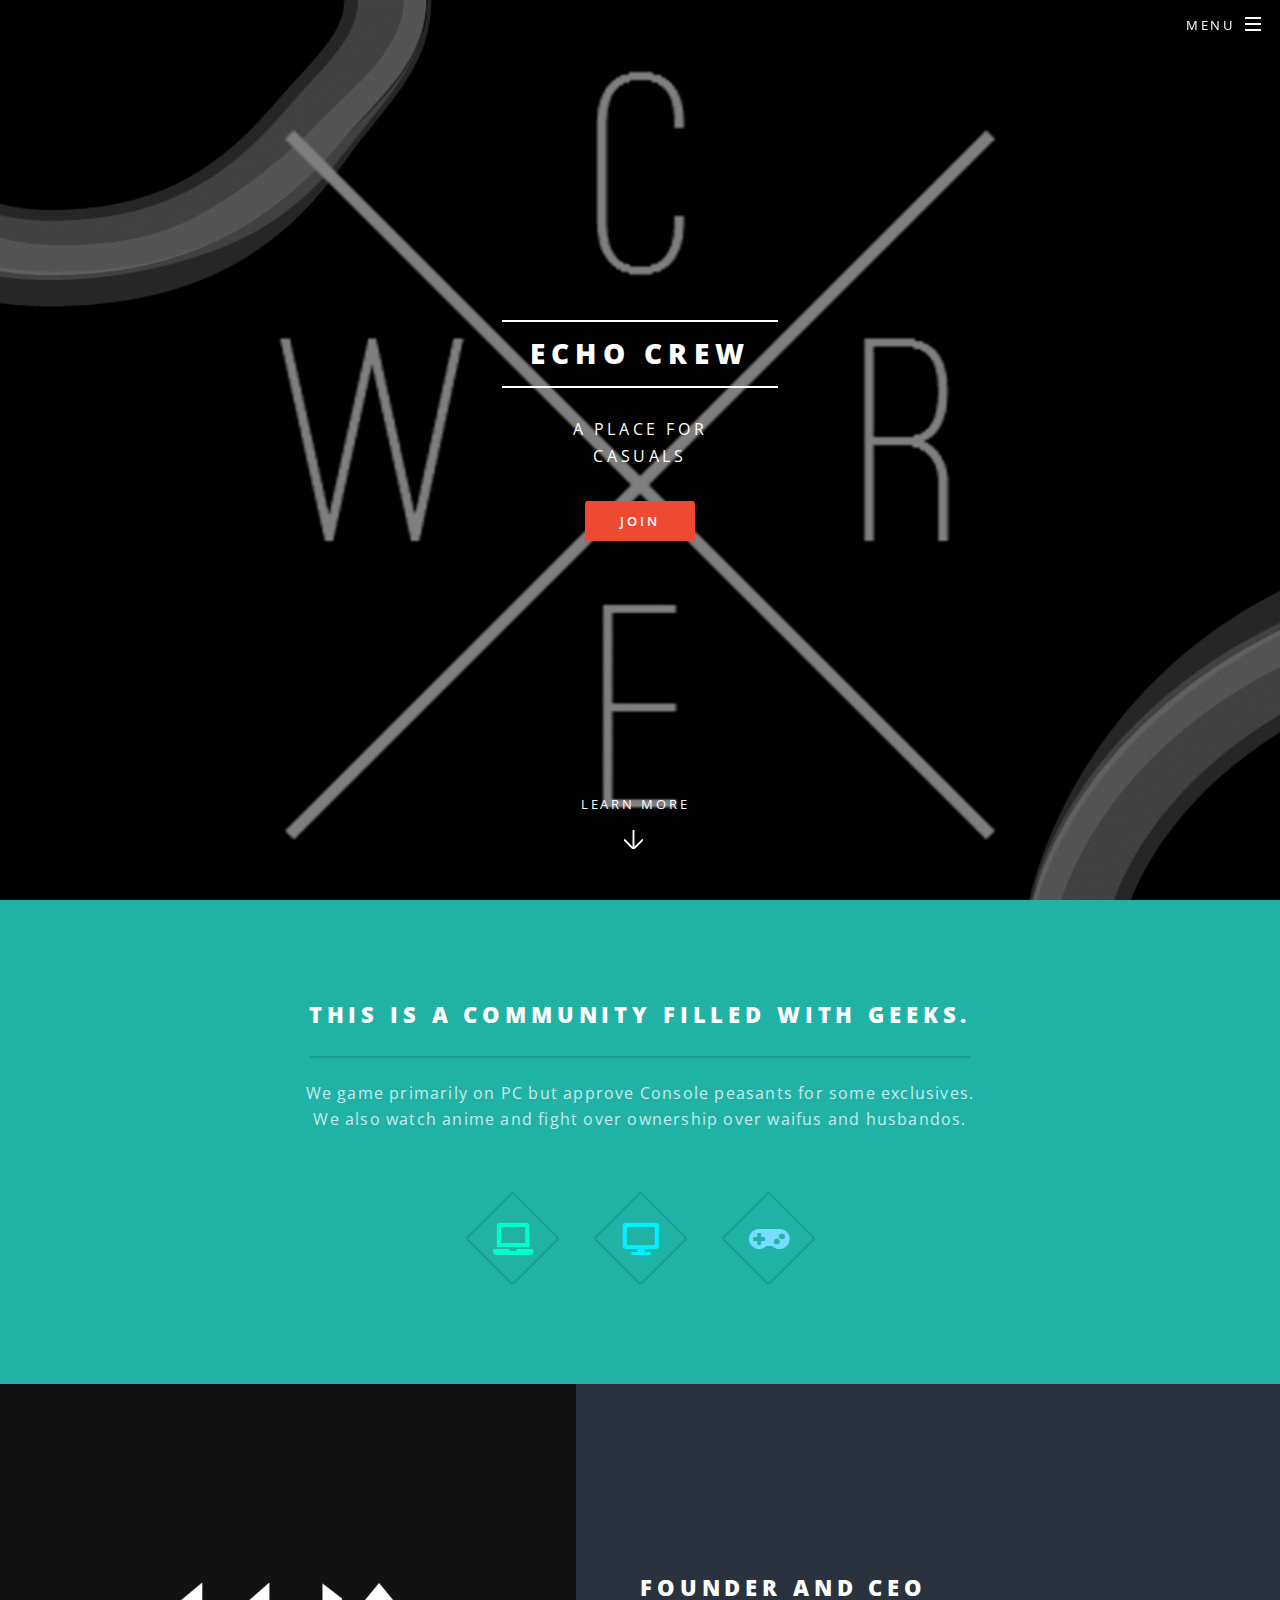
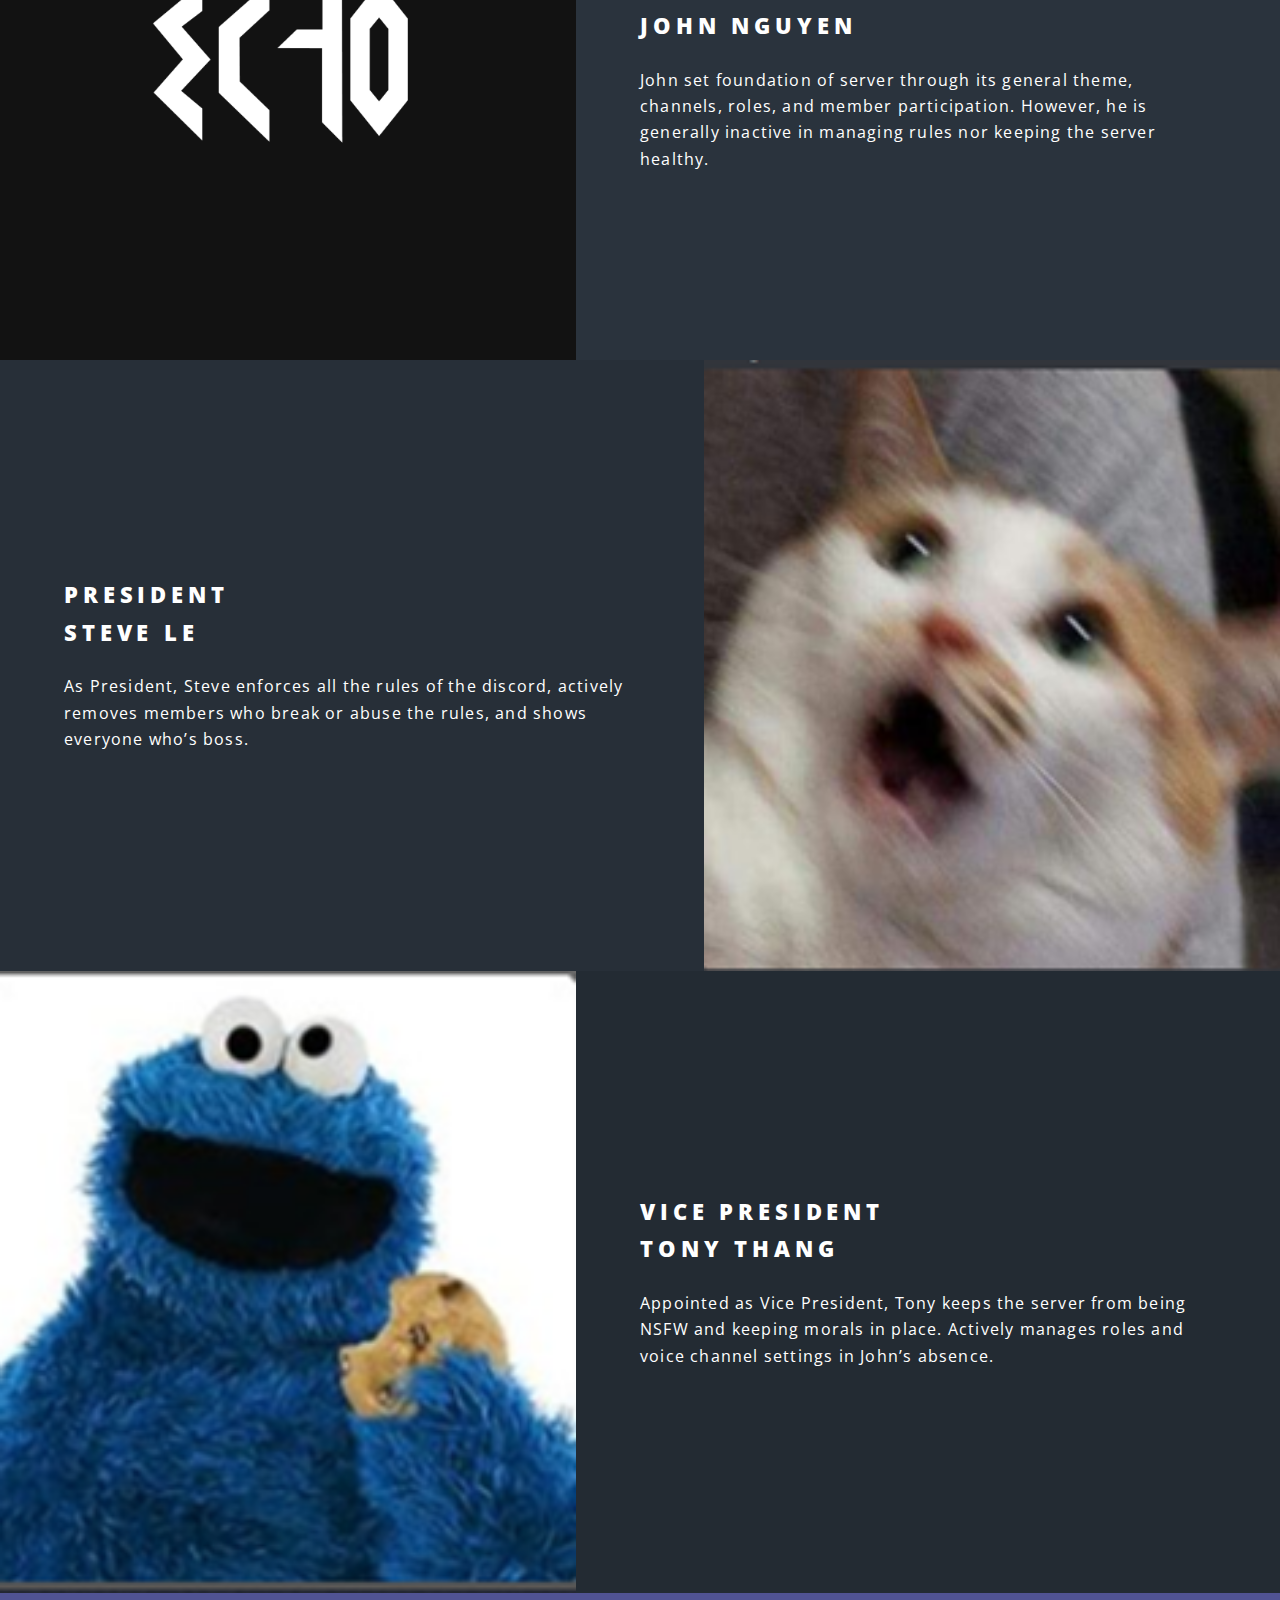
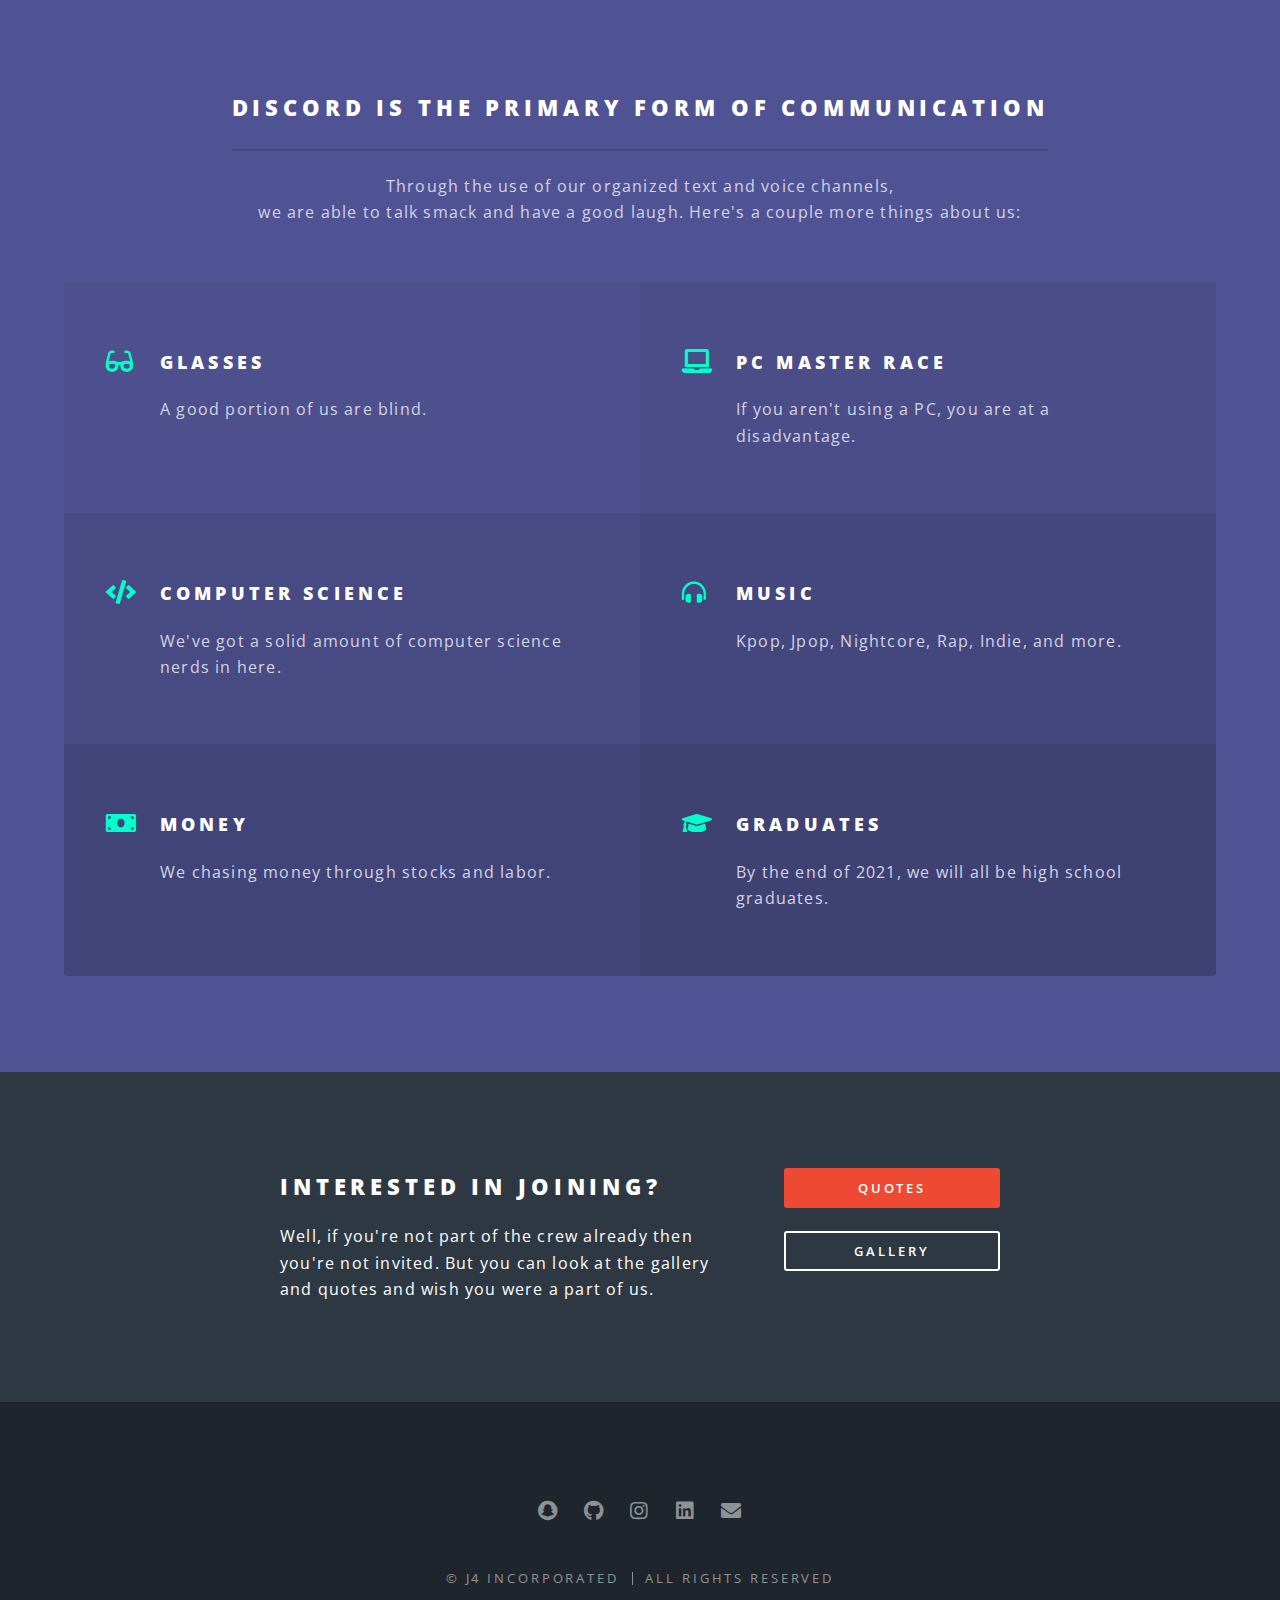
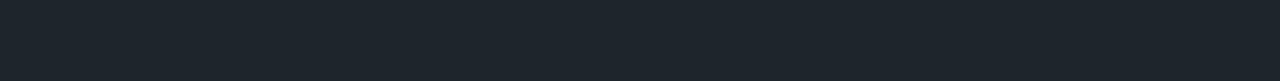
<file: index.html>
<!DOCTYPE HTML>
<!--
	Spectral by HTML5 UP
	html5up.net | @ajlkn
	Free for personal and commercial use under the CCA 3.0 license (html5up.net/license)
-->
<html>
	<head>
		<title>Echo Crew Home</title>
		<meta charset="utf-8" />
		<meta name="viewport" content="width=device-width, initial-scale=1, user-scalable=no" />
		<link rel="stylesheet" href="assets/css/main.css" />
		<noscript><link rel="stylesheet" href="assets/css/noscript.css" /></noscript>
	</head>
	<body class="landing is-preload">

		<!-- Page Wrapper -->
			<div id="page-wrapper">

				<!-- Header -->
					<header id="header" class="alt">
						<h1><a href="index.html">Echo Crew</a></h1>
						<nav id="nav">
							<ul>
								<li class="special">
									<a href="#menu" class="menuToggle"><span>Menu</span></a>
									<div id="menu">
										<ul>
											<li><a href="index.html">Home</a></li>
											<li><a href="quotes.html">Quotes</a></li>
                                            <li><a href="gallery.html">Gallery</a></li>
                                            <li><a href="statistics.html">Statistics</a></li>
                                            <li><a href="bot.html">Bot Documentation</a></li>
										</ul>
									</div>
								</li>
							</ul>
						</nav>
					</header>

				<!-- Banner -->
					<section id="banner">
						<div class="inner">
							<h2>Echo Crew</h2>
							<p>A place for<br />
							casuals<br />
							</p>
							<ul class="actions special">
								<li><a href="#cta" class="button primary">Join</a></li>
							</ul>
						</div>
						<a href="#one" class="more scrolly">Learn More</a>
					</section>

				<!-- One -->
					<section id="one" class="wrapper style1 special">
						<div class="inner">
							<header class="major">
								<h2>This is a community filled with geeks.<br />
								</h2>
								<p>We game primarily on PC but approve Console peasants for some exclusives.<br />
								We also watch anime and fight over ownership over waifus and husbandos.</p>
							</header>
							<ul class="icons major">
								<li><span class="icon solid fa-laptop major style1"><span class="label">Lorem</span></span></li>
								<li><span class="icon solid fa-desktop major style2"><span class="label">Ipsum</span></span></li>
								<li><span class="icon solid fa-gamepad major style3"><span class="label">Dolor</span></span></li>
							</ul>
						</div>
					</section>

				<!-- Two -->
					<section id="two" class="wrapper alt style2">
						<section class="spotlight">
							<div class="image"><img src="images/pic01.jpg" alt="" /></div><div class="content">
								<h2>Founder and CEO<br />
								John Nguyen</h2>
								<p>John set foundation of server through its general theme, channels, roles, and member participation. However, he is generally inactive in managing rules nor keeping the server healthy. </p>
							</div>
						</section>
						<section class="spotlight">
							<div class="image"><img src="images/pic02.jpg" alt="" /></div><div class="content">
								<h2>President<br />
								Steve Le</h2>
								<p>As President, Steve enforces all the rules of the discord, actively removes members who break or abuse the rules, and shows everyone who’s boss. </p>
							</div>
						</section>
						<section class="spotlight">
							<div class="image"><img src="images/pic03.jpg" alt="" /></div><div class="content">
								<h2>Vice President<br />
								Tony Thang</h2>
								<p>Appointed as Vice President, Tony keeps the server from being NSFW and keeping morals in place. Actively manages roles and voice channel settings in John’s absence.</p>
							</div>
						</section>
					</section>

				<!-- Three -->
					<section id="three" class="wrapper style3 special">
						<div class="inner">
							<header class="major">
								<h2>Discord is the primary form of communication</h2>
								<p>Through the use of our organized text and voice channels,<br />
								we are able to talk smack and have a good laugh. Here's a couple more things  about us:</p>
							</header>
							<ul class="features">
								<li class="icon solid fa-glasses">
									<h3>Glasses</h3>
									<p>A good portion of us are blind.</p>
								</li>
								<li class="icon solid fa-laptop">
									<h3>PC Master Race</h3>
									<p>If you aren't using a PC, you are at a disadvantage.</p>
								</li>
								<li class="icon solid fa-code">
									<h3>Computer Science</h3>
									<p>We've got a solid amount of computer science nerds in here.</p>
								</li>
								<li class="icon solid fa-headphones-alt">
									<h3>Music</h3>
									<p>Kpop, Jpop, Nightcore, Rap, Indie, and more.</p>
								</li>
								<li class="icon solid fa-money-bill">
									<h3>Money</h3>
									<p>We chasing money through stocks and labor.</p>
								</li>
								<li class="icon solid fa-graduation-cap">
									<h3>Graduates</h3>
									<p>By the end of 2021, we will all be high school graduates.</p>
								</li>
							</ul>
						</div>
					</section>

				<!-- CTA -->
					<section id="cta" class="wrapper style4">
						<div class="inner">
							<header>
								<h2>Interested in joining?</h2>
								<p>Well, if you're not part of the crew already then you're not invited. But you can look at the gallery and quotes and wish you were a part of us.</p>
							</header>
							<ul class="actions stacked">
								<li><a href="quotes.html" class="button fit primary">Quotes</a></li>
								<li><a href="gallery.html" class="button fit">Gallery</a></li>
							</ul>
						</div>
					</section>

				<!-- Footer -->
					<footer id="footer">
						<ul class="icons">
							<li><a href="#" class="icon brands fa-snapchat"><span class="label">Twitter</span></a></li>
							<li><a href="https://github.com/J4ninja" class="icon brands fa-github"><span class="label">Facebook</span></a></li>
							<li><a href="https://www.instagram.com/j4.nguyen/" class="icon brands fa-instagram"><span class="label">Instagram</span></a></li>
							<li><a href="https://www.linkedin.com/in/john-nguyen-2b8315191/" class="icon brands fa-linkedin"><span class="label">Dribbble</span></a></li>
							<li><a href="mailto:j4nguyen134@gmail.com" class="icon solid fa-envelope"><span class="label">Email</span></a></li>
						</ul>
						<ul class="copyright">
							<li>&copy; J4 Incorporated</li><li>All Rights reserved</a></li>
						</ul>
					</footer>

			</div>

		<!-- Scripts -->
			<script src="assets/js/jquery.min.js"></script>
			<script src="assets/js/jquery.scrollex.min.js"></script>
			<script src="assets/js/jquery.scrolly.min.js"></script>
			<script src="assets/js/browser.min.js"></script>
			<script src="assets/js/breakpoints.min.js"></script>
			<script src="assets/js/util.js"></script>
			<script src="assets/js/main.js"></script>

	</body>
</html>
</file>
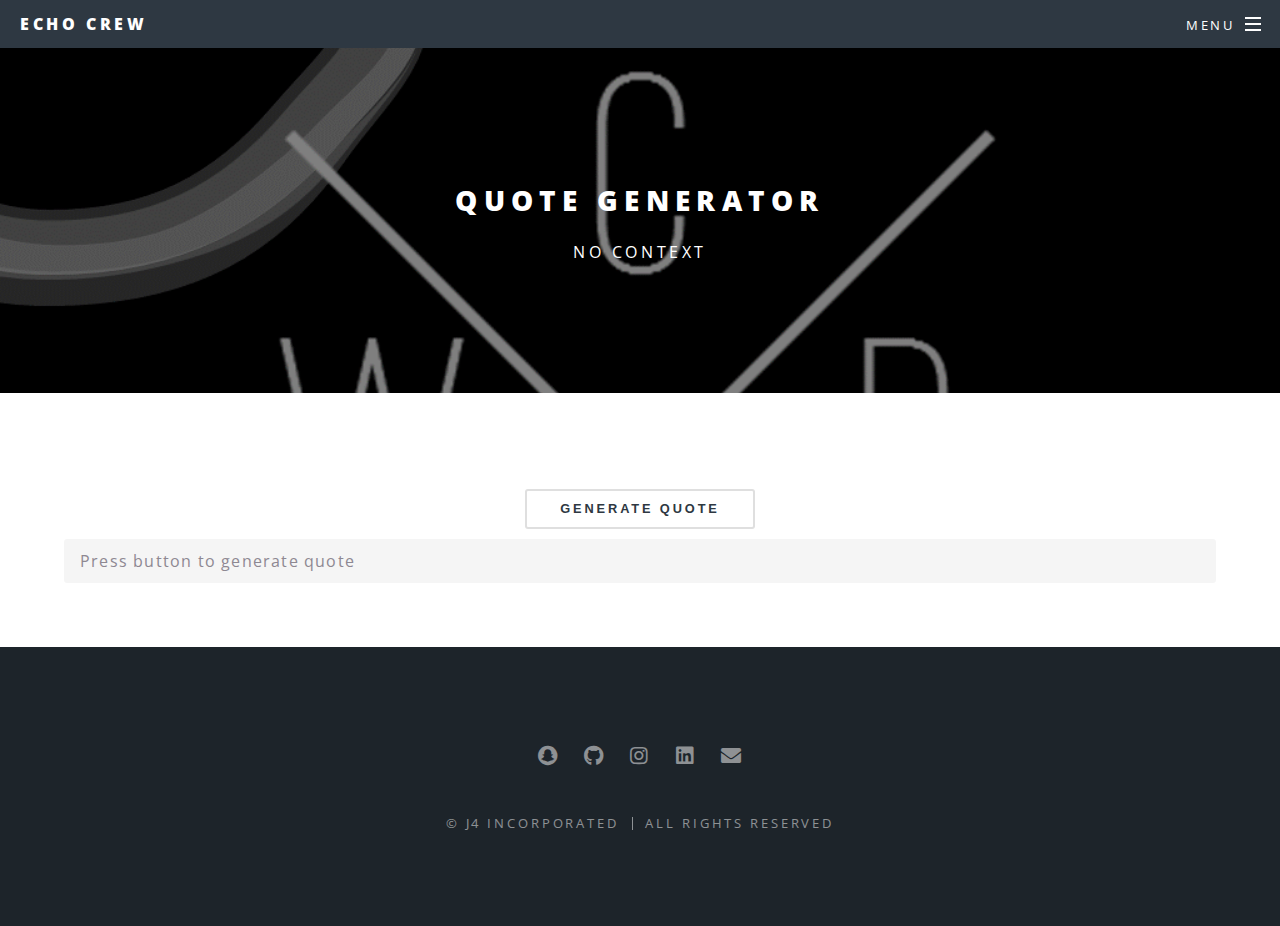
<file: quotes.html>
<!DOCTYPE HTML>
<!--
	Spectral by HTML5 UP
	html5up.net | @ajlkn
	Free for personal and commercial use under the CCA 3.0 license (html5up.net/license)
-->
<html>
	<head>
		<title>Quotes - Echo Crew</title>
		<meta charset="utf-8" />
		<meta name="viewport" content="width=device-width, initial-scale=1, user-scalable=no" />
		<link rel="stylesheet" href="assets/css/main.css" />
		<noscript><link rel="stylesheet" href="assets/css/noscript.css" /></noscript>
	</head>
	<body class="is-preload">

		<!-- Page Wrapper -->
			<div id="page-wrapper">

				<!-- Header -->
					<header id="header">
						<h1><a href="index.html">Echo Crew</a></h1>
						<nav id="nav">
							<ul>
								<li class="special">
									<a href="#menu" class="menuToggle"><span>Menu</span></a>
									<div id="menu">
										<ul>
											<li><a href="index.html">Home</a></li>
											<li><a href="quotes.html">Quotes</a></li>
                                            <li><a href="gallery.html">Gallery</a></li>
                                            <li><a href="statistics.html">Statistics</a></li>
                                            <li><a href="bot.html">Bot Documentation</a></li>
										</ul>
									</div>
								</li>
							</ul>
						</nav>
					</header>

				<!-- Main -->
					<article id="main">
						<header>
							<h2>Quote Generator</h2>
							<p>No Context</p>
						</header>
						<section class="wrapper style5 special">
							<div class="inner">
								<button class="btn" onclick ="getRandomQuote();" id="btn-1">Generate Quote</button>
								<div class="inputBox">
									<input type="text" name="" placeholder="Press button to generate quote" id="quotearea" readonly="">

								</div>
							

							

							</div>
						</section>
					</article>

				<!-- Footer -->
					<footer id="footer">
						<ul class="icons">
							<li><a href="#" class="icon brands fa-snapchat"><span class="label">Twitter</span></a></li>
							<li><a href="https://github.com/J4ninja" class="icon brands fa-github"><span class="label">Facebook</span></a></li>
							<li><a href="https://www.instagram.com/j4.nguyen/" class="icon brands fa-instagram"><span class="label">Instagram</span></a></li>
							<li><a href="https://www.linkedin.com/in/john-nguyen-2b8315191/" class="icon brands fa-linkedin"><span class="label">Dribbble</span></a></li>
							<li><a href="mailto:j4nguyen134@gmail.com" class="icon solid fa-envelope"><span class="label">Email</span></a></li>
						</ul>
						<ul class="copyright">
							<li>&copy; J4 Incorporated</li><li>All Rights Reserved</a></li>
						</ul>
					</footer>

			</div>

		<!-- Scripts -->
			<script src="assets/js/jquery.min.js"></script>
			<script src="assets/js/jquery.scrollex.min.js"></script>
			<script src="assets/js/jquery.scrolly.min.js"></script>
			<script src="assets/js/browser.min.js"></script>
			<script src="assets/js/breakpoints.min.js"></script>
			<script src="assets/js/util.js"></script>
			<script src="assets/js/main.js"></script>
			<script type="text/javascript">
			function getRandomQuote()
			{
				var quotes = ["97943 -The Gang", "Would you wear a large coat? -John", "Hi best friend -Tony", "Money coming in, coming out, all around -Arthur", "I like eating ass -Raf", "Stop playing Dead Island -Arthur", "Tossin one off -Arthur", "Corrin's my main -John", "Texas changed you -Tony", "No more furries -Tony", "Im gay - Raf", "Who are you people -Jacob", "I forgot how to play -Jacob", "Garry's Stove -Arthur", "Bless me, thank you -Steve", "John's mom -Steve", "JV lacrosse practice -Quiplash", "Don't shoot, this man isn't black -Trunks", "Big Shaq -Arthur", "and one - Lucas,Raf", "beat it as a team -Arthur", "AACCCHOOOO!!! - Joseph", "*harmonica screeching* -Jeff", "I'm not a weeb, I'm a pervert -Steve", "MONGOLIAN BEEF -Raf", "How big is your cucumber patch? -Alex", "How did I die -oh yah clan, must've been something stupid -Joseph", "ALLOW IT -Ahmed", "PAUSE -Ahmed", "Spedmobile -Ahmed", "POV, You're my wife -Raf", "It's so big -Arthur", "LET YOUR NUTS HANG! -Ahmed", "I'm gonna be the number one american, believe it -John", "I'm tired of these headphones, I'm gonna put on my sunglasses -Joseph", "I'm not haitian -Arthur", "I want thy dick - Steve","They stole my NUT! -John"];
				document.getElementById("quotearea").value = quotes[Math.floor(Math.random()*quotes.length)];
			}
			</script>
	</body>
</html>
</file>
<file: assets/css/noscript.css>
/*
	Spectral by HTML5 UP
	html5up.net | @ajlkn
	Free for personal and commercial use under the CCA 3.0 license (html5up.net/license)
*/

/* Banner */

	body.is-preload #banner h2 {
		-moz-transform: none;
		-webkit-transform: none;
		-ms-transform: none;
		transform: none;
		opacity: 1;
	}

		body.is-preload #banner h2:before, body.is-preload #banner h2:after {
			width: 100%;
		}

	body.is-preload #banner .more {
		-moz-transform: none;
		-webkit-transform: none;
		-ms-transform: none;
		transform: none;
		opacity: 1;
	}

	body.is-preload #banner:after {
		opacity: 0;
	}
</file>
<file: assets/css/main.css>
@import url(fontawesome-all.min.css);
@import url("https://fonts.googleapis.com/css?family=Open+Sans:400,400italic,600,600italic,800,800italic");

/*
	Spectral by HTML5 UP
	html5up.net | @ajlkn
	Free for personal and commercial use under the CCA 3.0 license (html5up.net/license)
*/

html, body, div, span, applet, object,
iframe, h1, h2, h3, h4, h5, h6, p, blockquote,
pre, a, abbr, acronym, address, big, cite,
code, del, dfn, em, img, ins, kbd, q, s, samp,
small, strike, strong, sub, sup, tt, var, b,
u, i, center, dl, dt, dd, ol, ul, li, fieldset,
form, label, legend, table, caption, tbody,
tfoot, thead, tr, th, td, article, aside,
canvas, details, embed, figure, figcaption,
footer, header, hgroup, menu, nav, output, ruby,
section, summary, time, mark, audio, video {
	margin: 0;
	padding: 0;
	border: 0;
	font-size: 100%;
	font: inherit;
	vertical-align: baseline;}

article, aside, details, figcaption, figure,
footer, header, hgroup, menu, nav, section {
	display: block;}

body {
	line-height: 1;
}

ol, ul {
	list-style: none;
}

blockquote, q {
	quotes: none;
}

	blockquote:before, blockquote:after, q:before, q:after {
		content: '';
		content: none;
	}

table {
	border-collapse: collapse;
	border-spacing: 0;
}

body {
	-webkit-text-size-adjust: none;
}

mark {
	background-color: transparent;
	color: inherit;
}

input::-moz-focus-inner {
	border: 0;
	padding: 0;
}

input, select, textarea {
	-moz-appearance: none;
	-webkit-appearance: none;
	-ms-appearance: none;
	appearance: none;
}

/* Basic */

	@-ms-viewport {
		width: device-width;
	}

	html {
		box-sizing: border-box;
	}

	*, *:before, *:after {
		box-sizing: inherit;
	}

	body {
		background: #2e3842;
	}

		body.is-preload *, body.is-preload *:before, body.is-preload *:after {
			-moz-animation: none !important;
			-webkit-animation: none !important;
			-ms-animation: none !important;
			animation: none !important;
			-moz-transition: none !important;
			-webkit-transition: none !important;
			-ms-transition: none !important;
			transition: none !important;
		}

	body, input, select, textarea {
		color: #fff;
		font-family: "Open Sans", Helvetica, sans-serif;
		font-size: 15pt;
		font-weight: 400;
		letter-spacing: 0.075em;
		line-height: 1.65em;
	}

		@media screen and (max-width: 1680px) {

			body, input, select, textarea {
				font-size: 13pt;
			}

		}

		@media screen and (max-width: 1280px) {

			body, input, select, textarea {
				font-size: 12pt;
			}

		}

		@media screen and (max-width: 736px) {

			body, input, select, textarea {
				font-size: 11pt;
				letter-spacing: 0.0375em;
			}

		}

	a {
		-moz-transition: color 0.2s ease, border-bottom-color 0.2s ease;
		-webkit-transition: color 0.2s ease, border-bottom-color 0.2s ease;
		-ms-transition: color 0.2s ease, border-bottom-color 0.2s ease;
		transition: color 0.2s ease, border-bottom-color 0.2s ease;
		border-bottom: dotted 1px;
		color: inherit;
		text-decoration: none;
	}

		a:hover {
			border-bottom-color: transparent;
		}

	strong, b {
		color: #fff;
		font-weight: 600;
	}

	em, i {
		font-style: italic;
	}

	p {
		margin: 0 0 2em 0;
	}

	h1, h2, h3, h4, h5, h6 {
		color: #fff;
		font-weight: 800;
		letter-spacing: 0.225em;
		line-height: 1em;
		margin: 0 0 1em 0;
		text-transform: uppercase;
	}

		h1 a, h2 a, h3 a, h4 a, h5 a, h6 a {
			color: inherit;
			text-decoration: none;
		}

	h2 {
		font-size: 1.35em;
		line-height: 1.75em;
	}

		@media screen and (max-width: 736px) {

			h2 {
				font-size: 1.1em;
				line-height: 1.65em;
			}

		}

	h3 {
		font-size: 1.15em;
		line-height: 1.75em;
	}

		@media screen and (max-width: 736px) {

			h3 {
				font-size: 1em;
				line-height: 1.65em;
			}

		}

	h4 {
		font-size: 1em;
		line-height: 1.5em;
	}

	h5 {
		font-size: 0.8em;
		line-height: 1.5em;
	}

	h6 {
		font-size: 0.7em;
		line-height: 1.5em;
	}

	sub {
		font-size: 0.8em;
		position: relative;
		top: 0.5em;
	}

	sup {
		font-size: 0.8em;
		position: relative;
		top: -0.5em;
	}

	hr {
		border: 0;
		border-bottom: solid 2px #fff;
		margin: 3em 0;
	}

		hr.major {
			margin: 4.5em 0;
		}

	blockquote {
		border-left: solid 4px #fff;
		font-style: italic;
		margin: 0 0 2em 0;
		padding: 0.5em 0 0.5em 2em;
	}

	code {
		background: rgba(144, 144, 144, 0.25);
		border-radius: 3px;
		font-family: "Courier New", monospace;
		font-size: 0.9em;
		letter-spacing: 0;
		margin: 0 0.25em;
		padding: 0.25em 0.65em;
	}

	pre {
		-webkit-overflow-scrolling: touch;
		font-family: "Courier New", monospace;
		font-size: 0.9em;
		margin: 0 0 2em 0;
	}

		pre code {
			display: block;
			line-height: 1.75em;
			padding: 1em 1.5em;
			overflow-x: auto;
		}

	.align-left {
		text-align: left;
	}

	.align-center {
		text-align: center;
	}

	.align-right {
		text-align: right;
	}

/* Row */

	.row {
		display: flex;
		flex-wrap: wrap;
		box-sizing: border-box;
		align-items: stretch;
	}

		.row > * {
			box-sizing: border-box;
		}

		.row.gtr-uniform > * > :last-child {
			margin-bottom: 0;
		}

		.row.aln-left {
			justify-content: flex-start;
		}

		.row.aln-center {
			justify-content: center;
		}

		.row.aln-right {
			justify-content: flex-end;
		}

		.row.aln-top {
			align-items: flex-start;
		}

		.row.aln-middle {
			align-items: center;
		}

		.row.aln-bottom {
			align-items: flex-end;
		}

		.row > .imp {
			order: -1;
		}

		.row > .col-1 {
			width: 8.33333%;
		}

		.row > .off-1 {
			margin-left: 8.33333%;
		}

		.row > .col-2 {
			width: 16.66667%;
		}

		.row > .off-2 {
			margin-left: 16.66667%;
		}

		.row > .col-3 {
			width: 25%;
		}

		.row > .off-3 {
			margin-left: 25%;
		}

		.row > .col-4 {
			width: 33.33333%;
		}

		.row > .off-4 {
			margin-left: 33.33333%;
		}

		.row > .col-5 {
			width: 41.66667%;
		}

		.row > .off-5 {
			margin-left: 41.66667%;
		}

		.row > .col-6 {
			width: 50%;
		}

		.row > .off-6 {
			margin-left: 50%;
		}

		.row > .col-7 {
			width: 58.33333%;
		}

		.row > .off-7 {
			margin-left: 58.33333%;
		}

		.row > .col-8 {
			width: 66.66667%;
		}

		.row > .off-8 {
			margin-left: 66.66667%;
		}

		.row > .col-9 {
			width: 75%;
		}

		.row > .off-9 {
			margin-left: 75%;
		}

		.row > .col-10 {
			width: 83.33333%;
		}

		.row > .off-10 {
			margin-left: 83.33333%;
		}

		.row > .col-11 {
			width: 91.66667%;
		}

		.row > .off-11 {
			margin-left: 91.66667%;
		}

		.row > .col-12 {
			width: 100%;
		}

		.row > .off-12 {
			margin-left: 100%;
		}

		.row.gtr-0 {
			margin-top: 0;
			margin-left: 0em;
		}

			.row.gtr-0 > * {
				padding: 0 0 0 0em;
			}

			.row.gtr-0.gtr-uniform {
				margin-top: 0em;
			}

				.row.gtr-0.gtr-uniform > * {
					padding-top: 0em;
				}

		.row.gtr-25 {
			margin-top: 0;
			margin-left: -0.375em;
		}

			.row.gtr-25 > * {
				padding: 0 0 0 0.375em;
			}

			.row.gtr-25.gtr-uniform {
				margin-top: -0.375em;
			}

				.row.gtr-25.gtr-uniform > * {
					padding-top: 0.375em;
				}

		.row.gtr-50 {
			margin-top: 0;
			margin-left: -0.75em;
		}

			.row.gtr-50 > * {
				padding: 0 0 0 0.75em;
			}

			.row.gtr-50.gtr-uniform {
				margin-top: -0.75em;
			}

				.row.gtr-50.gtr-uniform > * {
					padding-top: 0.75em;
				}

		.row {
			margin-top: 0;
			margin-left: -1.5em;
		}

			.row > * {
				padding: 0 0 0 1.5em;
			}

			.row.gtr-uniform {
				margin-top: -1.5em;
			}

				.row.gtr-uniform > * {
					padding-top: 1.5em;
				}

		.row.gtr-150 {
			margin-top: 0;
			margin-left: -2.25em;
		}

			.row.gtr-150 > * {
				padding: 0 0 0 2.25em;
			}

			.row.gtr-150.gtr-uniform {
				margin-top: -2.25em;
			}

				.row.gtr-150.gtr-uniform > * {
					padding-top: 2.25em;
				}

		.row.gtr-200 {
			margin-top: 0;
			margin-left: -3em;
		}

			.row.gtr-200 > * {
				padding: 0 0 0 3em;
			}

			.row.gtr-200.gtr-uniform {
				margin-top: -3em;
			}

				.row.gtr-200.gtr-uniform > * {
					padding-top: 3em;
				}

		@media screen and (max-width: 1680px) {

			.row {
				display: flex;
				flex-wrap: wrap;
				box-sizing: border-box;
				align-items: stretch;
			}

				.row > * {
					box-sizing: border-box;
				}

				.row.gtr-uniform > * > :last-child {
					margin-bottom: 0;
				}

				.row.aln-left {
					justify-content: flex-start;
				}

				.row.aln-center {
					justify-content: center;
				}

				.row.aln-right {
					justify-content: flex-end;
				}

				.row.aln-top {
					align-items: flex-start;
				}

				.row.aln-middle {
					align-items: center;
				}

				.row.aln-bottom {
					align-items: flex-end;
				}

				.row > .imp-xlarge {
					order: -1;
				}

				.row > .col-1-xlarge {
					width: 8.33333%;
				}

				.row > .off-1-xlarge {
					margin-left: 8.33333%;
				}

				.row > .col-2-xlarge {
					width: 16.66667%;
				}

				.row > .off-2-xlarge {
					margin-left: 16.66667%;
				}

				.row > .col-3-xlarge {
					width: 25%;
				}

				.row > .off-3-xlarge {
					margin-left: 25%;
				}

				.row > .col-4-xlarge {
					width: 33.33333%;
				}

				.row > .off-4-xlarge {
					margin-left: 33.33333%;
				}

				.row > .col-5-xlarge {
					width: 41.66667%;
				}

				.row > .off-5-xlarge {
					margin-left: 41.66667%;
				}

				.row > .col-6-xlarge {
					width: 50%;
				}

				.row > .off-6-xlarge {
					margin-left: 50%;
				}

				.row > .col-7-xlarge {
					width: 58.33333%;
				}

				.row > .off-7-xlarge {
					margin-left: 58.33333%;
				}

				.row > .col-8-xlarge {
					width: 66.66667%;
				}

				.row > .off-8-xlarge {
					margin-left: 66.66667%;
				}

				.row > .col-9-xlarge {
					width: 75%;
				}

				.row > .off-9-xlarge {
					margin-left: 75%;
				}

				.row > .col-10-xlarge {
					width: 83.33333%;
				}

				.row > .off-10-xlarge {
					margin-left: 83.33333%;
				}

				.row > .col-11-xlarge {
					width: 91.66667%;
				}

				.row > .off-11-xlarge {
					margin-left: 91.66667%;
				}

				.row > .col-12-xlarge {
					width: 100%;
				}

				.row > .off-12-xlarge {
					margin-left: 100%;
				}

				.row.gtr-0 {
					margin-top: 0;
					margin-left: 0em;
				}

					.row.gtr-0 > * {
						padding: 0 0 0 0em;
					}

					.row.gtr-0.gtr-uniform {
						margin-top: 0em;
					}

						.row.gtr-0.gtr-uniform > * {
							padding-top: 0em;
						}

				.row.gtr-25 {
					margin-top: 0;
					margin-left: -0.375em;
				}

					.row.gtr-25 > * {
						padding: 0 0 0 0.375em;
					}

					.row.gtr-25.gtr-uniform {
						margin-top: -0.375em;
					}

						.row.gtr-25.gtr-uniform > * {
							padding-top: 0.375em;
						}

				.row.gtr-50 {
					margin-top: 0;
					margin-left: -0.75em;
				}

					.row.gtr-50 > * {
						padding: 0 0 0 0.75em;
					}

					.row.gtr-50.gtr-uniform {
						margin-top: -0.75em;
					}

						.row.gtr-50.gtr-uniform > * {
							padding-top: 0.75em;
						}

				.row {
					margin-top: 0;
					margin-left: -1.5em;
				}

					.row > * {
						padding: 0 0 0 1.5em;
					}

					.row.gtr-uniform {
						margin-top: -1.5em;
					}

						.row.gtr-uniform > * {
							padding-top: 1.5em;
						}

				.row.gtr-150 {
					margin-top: 0;
					margin-left: -2.25em;
				}

					.row.gtr-150 > * {
						padding: 0 0 0 2.25em;
					}

					.row.gtr-150.gtr-uniform {
						margin-top: -2.25em;
					}

						.row.gtr-150.gtr-uniform > * {
							padding-top: 2.25em;
						}

				.row.gtr-200 {
					margin-top: 0;
					margin-left: -3em;
				}

					.row.gtr-200 > * {
						padding: 0 0 0 3em;
					}

					.row.gtr-200.gtr-uniform {
						margin-top: -3em;
					}

						.row.gtr-200.gtr-uniform > * {
							padding-top: 3em;
						}

		}

		@media screen and (max-width: 1280px) {

			.row {
				display: flex;
				flex-wrap: wrap;
				box-sizing: border-box;
				align-items: stretch;
			}

				.row > * {
					box-sizing: border-box;
				}

				.row.gtr-uniform > * > :last-child {
					margin-bottom: 0;
				}

				.row.aln-left {
					justify-content: flex-start;
				}

				.row.aln-center {
					justify-content: center;
				}

				.row.aln-right {
					justify-content: flex-end;
				}

				.row.aln-top {
					align-items: flex-start;
				}

				.row.aln-middle {
					align-items: center;
				}

				.row.aln-bottom {
					align-items: flex-end;
				}

				.row > .imp-large {
					order: -1;
				}

				.row > .col-1-large {
					width: 8.33333%;
				}

				.row > .off-1-large {
					margin-left: 8.33333%;
				}

				.row > .col-2-large {
					width: 16.66667%;
				}

				.row > .off-2-large {
					margin-left: 16.66667%;
				}

				.row > .col-3-large {
					width: 25%;
				}

				.row > .off-3-large {
					margin-left: 25%;
				}

				.row > .col-4-large {
					width: 33.33333%;
				}

				.row > .off-4-large {
					margin-left: 33.33333%;
				}

				.row > .col-5-large {
					width: 41.66667%;
				}

				.row > .off-5-large {
					margin-left: 41.66667%;
				}

				.row > .col-6-large {
					width: 50%;
				}

				.row > .off-6-large {
					margin-left: 50%;
				}

				.row > .col-7-large {
					width: 58.33333%;
				}

				.row > .off-7-large {
					margin-left: 58.33333%;
				}

				.row > .col-8-large {
					width: 66.66667%;
				}

				.row > .off-8-large {
					margin-left: 66.66667%;
				}

				.row > .col-9-large {
					width: 75%;
				}

				.row > .off-9-large {
					margin-left: 75%;
				}

				.row > .col-10-large {
					width: 83.33333%;
				}

				.row > .off-10-large {
					margin-left: 83.33333%;
				}

				.row > .col-11-large {
					width: 91.66667%;
				}

				.row > .off-11-large {
					margin-left: 91.66667%;
				}

				.row > .col-12-large {
					width: 100%;
				}

				.row > .off-12-large {
					margin-left: 100%;
				}

				.row.gtr-0 {
					margin-top: 0;
					margin-left: 0em;
				}

					.row.gtr-0 > * {
						padding: 0 0 0 0em;
					}

					.row.gtr-0.gtr-uniform {
						margin-top: 0em;
					}

						.row.gtr-0.gtr-uniform > * {
							padding-top: 0em;
						}

				.row.gtr-25 {
					margin-top: 0;
					margin-left: -0.375em;
				}

					.row.gtr-25 > * {
						padding: 0 0 0 0.375em;
					}

					.row.gtr-25.gtr-uniform {
						margin-top: -0.375em;
					}

						.row.gtr-25.gtr-uniform > * {
							padding-top: 0.375em;
						}

				.row.gtr-50 {
					margin-top: 0;
					margin-left: -0.75em;
				}

					.row.gtr-50 > * {
						padding: 0 0 0 0.75em;
					}

					.row.gtr-50.gtr-uniform {
						margin-top: -0.75em;
					}

						.row.gtr-50.gtr-uniform > * {
							padding-top: 0.75em;
						}

				.row {
					margin-top: 0;
					margin-left: -1.5em;
				}

					.row > * {
						padding: 0 0 0 1.5em;
					}

					.row.gtr-uniform {
						margin-top: -1.5em;
					}

						.row.gtr-uniform > * {
							padding-top: 1.5em;
						}

				.row.gtr-150 {
					margin-top: 0;
					margin-left: -2.25em;
				}

					.row.gtr-150 > * {
						padding: 0 0 0 2.25em;
					}

					.row.gtr-150.gtr-uniform {
						margin-top: -2.25em;
					}

						.row.gtr-150.gtr-uniform > * {
							padding-top: 2.25em;
						}

				.row.gtr-200 {
					margin-top: 0;
					margin-left: -3em;
				}

					.row.gtr-200 > * {
						padding: 0 0 0 3em;
					}

					.row.gtr-200.gtr-uniform {
						margin-top: -3em;
					}

						.row.gtr-200.gtr-uniform > * {
							padding-top: 3em;
						}

		}

		@media screen and (max-width: 980px) {

			.row {
				display: flex;
				flex-wrap: wrap;
				box-sizing: border-box;
				align-items: stretch;
			}

				.row > * {
					box-sizing: border-box;
				}

				.row.gtr-uniform > * > :last-child {
					margin-bottom: 0;
				}

				.row.aln-left {
					justify-content: flex-start;
				}

				.row.aln-center {
					justify-content: center;
				}

				.row.aln-right {
					justify-content: flex-end;
				}

				.row.aln-top {
					align-items: flex-start;
				}

				.row.aln-middle {
					align-items: center;
				}

				.row.aln-bottom {
					align-items: flex-end;
				}

				.row > .imp-medium {
					order: -1;
				}

				.row > .col-1-medium {
					width: 8.33333%;
				}

				.row > .off-1-medium {
					margin-left: 8.33333%;
				}

				.row > .col-2-medium {
					width: 16.66667%;
				}

				.row > .off-2-medium {
					margin-left: 16.66667%;
				}

				.row > .col-3-medium {
					width: 25%;
				}

				.row > .off-3-medium {
					margin-left: 25%;
				}

				.row > .col-4-medium {
					width: 33.33333%;
				}

				.row > .off-4-medium {
					margin-left: 33.33333%;
				}

				.row > .col-5-medium {
					width: 41.66667%;
				}

				.row > .off-5-medium {
					margin-left: 41.66667%;
				}

				.row > .col-6-medium {
					width: 50%;
				}

				.row > .off-6-medium {
					margin-left: 50%;
				}

				.row > .col-7-medium {
					width: 58.33333%;
				}

				.row > .off-7-medium {
					margin-left: 58.33333%;
				}

				.row > .col-8-medium {
					width: 66.66667%;
				}

				.row > .off-8-medium {
					margin-left: 66.66667%;
				}

				.row > .col-9-medium {
					width: 75%;
				}

				.row > .off-9-medium {
					margin-left: 75%;
				}

				.row > .col-10-medium {
					width: 83.33333%;
				}

				.row > .off-10-medium {
					margin-left: 83.33333%;
				}

				.row > .col-11-medium {
					width: 91.66667%;
				}

				.row > .off-11-medium {
					margin-left: 91.66667%;
				}

				.row > .col-12-medium {
					width: 100%;
				}

				.row > .off-12-medium {
					margin-left: 100%;
				}

				.row.gtr-0 {
					margin-top: 0;
					margin-left: 0em;
				}

					.row.gtr-0 > * {
						padding: 0 0 0 0em;
					}

					.row.gtr-0.gtr-uniform {
						margin-top: 0em;
					}

						.row.gtr-0.gtr-uniform > * {
							padding-top: 0em;
						}

				.row.gtr-25 {
					margin-top: 0;
					margin-left: -0.375em;
				}

					.row.gtr-25 > * {
						padding: 0 0 0 0.375em;
					}

					.row.gtr-25.gtr-uniform {
						margin-top: -0.375em;
					}

						.row.gtr-25.gtr-uniform > * {
							padding-top: 0.375em;
						}

				.row.gtr-50 {
					margin-top: 0;
					margin-left: -0.75em;
				}

					.row.gtr-50 > * {
						padding: 0 0 0 0.75em;
					}

					.row.gtr-50.gtr-uniform {
						margin-top: -0.75em;
					}

						.row.gtr-50.gtr-uniform > * {
							padding-top: 0.75em;
						}

				.row {
					margin-top: 0;
					margin-left: -1.5em;
				}

					.row > * {
						padding: 0 0 0 1.5em;
					}

					.row.gtr-uniform {
						margin-top: -1.5em;
					}

						.row.gtr-uniform > * {
							padding-top: 1.5em;
						}

				.row.gtr-150 {
					margin-top: 0;
					margin-left: -2.25em;
				}

					.row.gtr-150 > * {
						padding: 0 0 0 2.25em;
					}

					.row.gtr-150.gtr-uniform {
						margin-top: -2.25em;
					}

						.row.gtr-150.gtr-uniform > * {
							padding-top: 2.25em;
						}

				.row.gtr-200 {
					margin-top: 0;
					margin-left: -3em;
				}

					.row.gtr-200 > * {
						padding: 0 0 0 3em;
					}

					.row.gtr-200.gtr-uniform {
						margin-top: -3em;
					}

						.row.gtr-200.gtr-uniform > * {
							padding-top: 3em;
						}

		}

		@media screen and (max-width: 736px) {

			.row {
				display: flex;
				flex-wrap: wrap;
				box-sizing: border-box;
				align-items: stretch;
			}

				.row > * {
					box-sizing: border-box;
				}

				.row.gtr-uniform > * > :last-child {
					margin-bottom: 0;
				}

				.row.aln-left {
					justify-content: flex-start;
				}

				.row.aln-center {
					justify-content: center;
				}

				.row.aln-right {
					justify-content: flex-end;
				}

				.row.aln-top {
					align-items: flex-start;
				}

				.row.aln-middle {
					align-items: center;
				}

				.row.aln-bottom {
					align-items: flex-end;
				}

				.row > .imp-small {
					order: -1;
				}

				.row > .col-1-small {
					width: 8.33333%;
				}

				.row > .off-1-small {
					margin-left: 8.33333%;
				}

				.row > .col-2-small {
					width: 16.66667%;
				}

				.row > .off-2-small {
					margin-left: 16.66667%;
				}

				.row > .col-3-small {
					width: 25%;
				}

				.row > .off-3-small {
					margin-left: 25%;
				}

				.row > .col-4-small {
					width: 33.33333%;
				}

				.row > .off-4-small {
					margin-left: 33.33333%;
				}

				.row > .col-5-small {
					width: 41.66667%;
				}

				.row > .off-5-small {
					margin-left: 41.66667%;
				}

				.row > .col-6-small {
					width: 50%;
				}

				.row > .off-6-small {
					margin-left: 50%;
				}

				.row > .col-7-small {
					width: 58.33333%;
				}

				.row > .off-7-small {
					margin-left: 58.33333%;
				}

				.row > .col-8-small {
					width: 66.66667%;
				}

				.row > .off-8-small {
					margin-left: 66.66667%;
				}

				.row > .col-9-small {
					width: 75%;
				}

				.row > .off-9-small {
					margin-left: 75%;
				}

				.row > .col-10-small {
					width: 83.33333%;
				}

				.row > .off-10-small {
					margin-left: 83.33333%;
				}

				.row > .col-11-small {
					width: 91.66667%;
				}

				.row > .off-11-small {
					margin-left: 91.66667%;
				}

				.row > .col-12-small {
					width: 100%;
				}

				.row > .off-12-small {
					margin-left: 100%;
				}

				.row.gtr-0 {
					margin-top: 0;
					margin-left: 0em;
				}

					.row.gtr-0 > * {
						padding: 0 0 0 0em;
					}

					.row.gtr-0.gtr-uniform {
						margin-top: 0em;
					}

						.row.gtr-0.gtr-uniform > * {
							padding-top: 0em;
						}

				.row.gtr-25 {
					margin-top: 0;
					margin-left: -0.375em;
				}

					.row.gtr-25 > * {
						padding: 0 0 0 0.375em;
					}

					.row.gtr-25.gtr-uniform {
						margin-top: -0.375em;
					}

						.row.gtr-25.gtr-uniform > * {
							padding-top: 0.375em;
						}

				.row.gtr-50 {
					margin-top: 0;
					margin-left: -0.75em;
				}

					.row.gtr-50 > * {
						padding: 0 0 0 0.75em;
					}

					.row.gtr-50.gtr-uniform {
						margin-top: -0.75em;
					}

						.row.gtr-50.gtr-uniform > * {
							padding-top: 0.75em;
						}

				.row {
					margin-top: 0;
					margin-left: -1.5em;
				}

					.row > * {
						padding: 0 0 0 1.5em;
					}

					.row.gtr-uniform {
						margin-top: -1.5em;
					}

						.row.gtr-uniform > * {
							padding-top: 1.5em;
						}

				.row.gtr-150 {
					margin-top: 0;
					margin-left: -2.25em;
				}

					.row.gtr-150 > * {
						padding: 0 0 0 2.25em;
					}

					.row.gtr-150.gtr-uniform {
						margin-top: -2.25em;
					}

						.row.gtr-150.gtr-uniform > * {
							padding-top: 2.25em;
						}

				.row.gtr-200 {
					margin-top: 0;
					margin-left: -3em;
				}

					.row.gtr-200 > * {
						padding: 0 0 0 3em;
					}

					.row.gtr-200.gtr-uniform {
						margin-top: -3em;
					}

						.row.gtr-200.gtr-uniform > * {
							padding-top: 3em;
						}

		}

		@media screen and (max-width: 480px) {

			.row {
				display: flex;
				flex-wrap: wrap;
				box-sizing: border-box;
				align-items: stretch;
			}

				.row > * {
					box-sizing: border-box;
				}

				.row.gtr-uniform > * > :last-child {
					margin-bottom: 0;
				}

				.row.aln-left {
					justify-content: flex-start;
				}

				.row.aln-center {
					justify-content: center;
				}

				.row.aln-right {
					justify-content: flex-end;
				}

				.row.aln-top {
					align-items: flex-start;
				}

				.row.aln-middle {
					align-items: center;
				}

				.row.aln-bottom {
					align-items: flex-end;
				}

				.row > .imp-xsmall {
					order: -1;
				}

				.row > .col-1-xsmall {
					width: 8.33333%;
				}

				.row > .off-1-xsmall {
					margin-left: 8.33333%;
				}

				.row > .col-2-xsmall {
					width: 16.66667%;
				}

				.row > .off-2-xsmall {
					margin-left: 16.66667%;
				}

				.row > .col-3-xsmall {
					width: 25%;
				}

				.row > .off-3-xsmall {
					margin-left: 25%;
				}

				.row > .col-4-xsmall {
					width: 33.33333%;
				}

				.row > .off-4-xsmall {
					margin-left: 33.33333%;
				}

				.row > .col-5-xsmall {
					width: 41.66667%;
				}

				.row > .off-5-xsmall {
					margin-left: 41.66667%;
				}

				.row > .col-6-xsmall {
					width: 50%;
				}

				.row > .off-6-xsmall {
					margin-left: 50%;
				}

				.row > .col-7-xsmall {
					width: 58.33333%;
				}

				.row > .off-7-xsmall {
					margin-left: 58.33333%;
				}

				.row > .col-8-xsmall {
					width: 66.66667%;
				}

				.row > .off-8-xsmall {
					margin-left: 66.66667%;
				}

				.row > .col-9-xsmall {
					width: 75%;
				}

				.row > .off-9-xsmall {
					margin-left: 75%;
				}

				.row > .col-10-xsmall {
					width: 83.33333%;
				}

				.row > .off-10-xsmall {
					margin-left: 83.33333%;
				}

				.row > .col-11-xsmall {
					width: 91.66667%;
				}

				.row > .off-11-xsmall {
					margin-left: 91.66667%;
				}

				.row > .col-12-xsmall {
					width: 100%;
				}

				.row > .off-12-xsmall {
					margin-left: 100%;
				}

				.row.gtr-0 {
					margin-top: 0;
					margin-left: 0em;
				}

					.row.gtr-0 > * {
						padding: 0 0 0 0em;
					}

					.row.gtr-0.gtr-uniform {
						margin-top: 0em;
					}

						.row.gtr-0.gtr-uniform > * {
							padding-top: 0em;
						}

				.row.gtr-25 {
					margin-top: 0;
					margin-left: -0.375em;
				}

					.row.gtr-25 > * {
						padding: 0 0 0 0.375em;
					}

					.row.gtr-25.gtr-uniform {
						margin-top: -0.375em;
					}

						.row.gtr-25.gtr-uniform > * {
							padding-top: 0.375em;
						}

				.row.gtr-50 {
					margin-top: 0;
					margin-left: -0.75em;
				}

					.row.gtr-50 > * {
						padding: 0 0 0 0.75em;
					}

					.row.gtr-50.gtr-uniform {
						margin-top: -0.75em;
					}

						.row.gtr-50.gtr-uniform > * {
							padding-top: 0.75em;
						}

				.row {
					margin-top: 0;
					margin-left: -1.5em;
				}

					.row > * {
						padding: 0 0 0 1.5em;
					}

					.row.gtr-uniform {
						margin-top: -1.5em;
					}

						.row.gtr-uniform > * {
							padding-top: 1.5em;
						}

				.row.gtr-150 {
					margin-top: 0;
					margin-left: -2.25em;
				}

					.row.gtr-150 > * {
						padding: 0 0 0 2.25em;
					}

					.row.gtr-150.gtr-uniform {
						margin-top: -2.25em;
					}

						.row.gtr-150.gtr-uniform > * {
							padding-top: 2.25em;
						}

				.row.gtr-200 {
					margin-top: 0;
					margin-left: -3em;
				}

					.row.gtr-200 > * {
						padding: 0 0 0 3em;
					}

					.row.gtr-200.gtr-uniform {
						margin-top: -3em;
					}

						.row.gtr-200.gtr-uniform > * {
							padding-top: 3em;
						}

		}

/* Section/Article */

	section.special, article.special {
		text-align: center;
	}

	header p {
		color: rgba(255, 255, 255, 0.5);
		position: relative;
		top: -0.25em;
	}

	header h3 + p {
		font-size: 1.1em;
	}

	header h4 + p,
	header h5 + p,
	header h6 + p {
		font-size: 0.9em;
	}

	header.major {
		margin: 0 0 3.5em 0;
	}

		header.major h2, header.major h3, header.major h4, header.major h5, header.major h6 {
			border-bottom: solid 2px #fff;
			display: inline-block;
			padding-bottom: 1em;
			position: relative;
		}

			header.major h2:after, header.major h3:after, header.major h4:after, header.major h5:after, header.major h6:after {
				content: '';
				display: block;
				height: 1px;
			}

		header.major p {
			color: #fff;
			top: 0;
		}

		@media screen and (max-width: 736px) {

			header.major {
				margin: 0 0 2em 0;
			}

		}

	@media screen and (max-width: 980px) {

		header br {
			display: none;
		}

	}

/* Form */

	form {
		margin: 0 0 2em 0;
	}

	label {
		color: #fff;
		display: block;
		font-size: 0.9em;
		font-weight: 600;
		margin: 0 0 1em 0;
	}

	input[type="text"],
	input[type="password"],
	input[type="email"],
	select,
	textarea {
		-moz-appearance: none;
		-webkit-appearance: none;
		-ms-appearance: none;
		appearance: none;
		background-color: rgba(144, 144, 144, 0.25);
		border-radius: 3px;
		border: none;
		color: inherit;
		display: block;
		outline: 0;
		padding: 0 1em;
		text-decoration: none;
		width: 100%;
	}

		input[type="text"]:invalid,
		input[type="password"]:invalid,
		input[type="email"]:invalid,
		select:invalid,
		textarea:invalid {
			box-shadow: none;
		}

		input[type="text"]:focus,
		input[type="password"]:focus,
		input[type="email"]:focus,
		select:focus,
		textarea:focus {
			box-shadow: 0 0 0 2px #21b2a6;
		}

	select {
		background-size: 1.25em;
		background-repeat: no-repeat;
		background-position: calc(100% - 1em) center;
		height: 2.75em;
		padding-right: 2.75em;
		text-overflow: ellipsis;
	}

		select:focus::-ms-value {
			background-color: transparent;
		}

		select::-ms-expand {
			display: none;
		}

	input[type="text"],
	input[type="password"],
	input[type="email"],
	select {
		height: 2.75em;
	}

	textarea {
		padding: 0.75em 1em;
	}

	input[type="checkbox"],
	input[type="radio"] {
		-moz-appearance: none;
		-webkit-appearance: none;
		-ms-appearance: none;
		appearance: none;
		display: block;
		float: left;
		margin-right: -2em;
		opacity: 0;
		width: 1em;
		z-index: -1;
	}

		input[type="checkbox"] + label,
		input[type="radio"] + label {
			text-decoration: none;
			color: #fff;
			cursor: pointer;
			display: inline-block;
			font-size: 1em;
			font-weight: 400;
			padding-left: 2.4em;
			padding-right: 0.75em;
			position: relative;
		}

			input[type="checkbox"] + label:before,
			input[type="radio"] + label:before {
				-moz-osx-font-smoothing: grayscale;
				-webkit-font-smoothing: antialiased;
				display: inline-block;
				font-style: normal;
				font-variant: normal;
				text-rendering: auto;
				line-height: 1;
				text-transform: none !important;
				font-family: 'Font Awesome 5 Free';
				font-weight: 900;
			}

			input[type="checkbox"] + label:before,
			input[type="radio"] + label:before {
				background: rgba(144, 144, 144, 0.25);
				border-radius: 3px;
				content: '';
				display: inline-block;
				font-size: 0.8em;
				height: 2.0625em;
				left: 0;
				line-height: 2.0625em;
				position: absolute;
				text-align: center;
				top: 0;
				width: 2.0625em;
			}

		input[type="checkbox"]:checked + label:before,
		input[type="radio"]:checked + label:before {
			background: #2e3842;
			color: #fff;
			content: '\f00c';
		}

		input[type="checkbox"]:focus + label:before,
		input[type="radio"]:focus + label:before {
			box-shadow: 0 0 0 2px #21b2a6;
		}

	input[type="checkbox"] + label:before {
		border-radius: 3px;
	}

	input[type="radio"] + label:before {
		border-radius: 100%;
	}

	::-webkit-input-placeholder {
		color: rgba(255, 255, 255, 0.5) !important;
		opacity: 1.0;
	}

	:-moz-placeholder {
		color: rgba(255, 255, 255, 0.5) !important;
		opacity: 1.0;
	}

	::-moz-placeholder {
		color: rgba(255, 255, 255, 0.5) !important;
		opacity: 1.0;
	}

	:-ms-input-placeholder {
		color: rgba(255, 255, 255, 0.5) !important;
		opacity: 1.0;
	}

/* Box */

	.box {
		border-radius: 3px;
		border: solid 2px #fff;
		margin-bottom: 2em;
		padding: 1.5em;
	}

		.box > :last-child,
		.box > :last-child > :last-child,
		.box > :last-child > :last-child > :last-child {
			margin-bottom: 0;
		}

		.box.alt {
			border: 0;
			border-radius: 0;
			padding: 0;
		}

/* Icon */

	.icon {
		text-decoration: none;
		border-bottom: none;
		position: relative;
	}

		.icon:before {
			-moz-osx-font-smoothing: grayscale;
			-webkit-font-smoothing: antialiased;
			display: inline-block;
			font-style: normal;
			font-variant: normal;
			text-rendering: auto;
			line-height: 1;
			text-transform: none !important;
			font-family: 'Font Awesome 5 Free';
			font-weight: 400;
		}

		.icon > .label {
			display: none;
		}

		.icon:before {
			line-height: inherit;
		}

		.icon.solid:before {
			font-weight: 900;
		}

		.icon.brands:before {
			font-family: 'Font Awesome 5 Brands';
		}

		.icon.major {
			-moz-transform: rotate(-45deg);
			-webkit-transform: rotate(-45deg);
			-ms-transform: rotate(-45deg);
			transform: rotate(-45deg);
			border-radius: 3px;
			border: solid 2px #fff;
			display: inline-block;
			font-size: 1.35em;
			height: calc(3em + 2px);
			line-height: 3em;
			text-align: center;
			width: calc(3em + 2px);
		}

			.icon.major:before {
				-moz-transform: rotate(45deg);
				-webkit-transform: rotate(45deg);
				-ms-transform: rotate(45deg);
				transform: rotate(45deg);
				display: inline-block;
				font-size: 1.5em;
			}

			@media screen and (max-width: 736px) {

				.icon.major {
					font-size: 1em;
				}

			}

		.icon.style1 {
			color: #00ffcc;
		}

		.icon.style2 {
			color: #00f0ff;
		}

		.icon.style3 {
			color: #76ddff;
		}

/* Image */

	.image {
		border-radius: 3px;
		border: 0;
		display: inline-block;
		position: relative;
	}

		.image img {
			border-radius: 3px;
			display: block;
		}

		.image.left {
			float: left;
			margin: 0 2em 2em 0;
			top: 0.25em;
		}

		.image.right {
			float: right;
			margin: 0 0 2em 2em;
			top: 0.25em;
		}

		.image.left, .image.right {
			max-width: 40%;
		}

			.image.left img, .image.right img {
				width: 100%;
			}

		.image.fit {
			display: block;
			margin: 0 0 2em 0;
			width: 100%;
		}

			.image.fit img {
				width: 100%;
			}

/* List */

	ol {
		list-style: decimal;
		margin: 0 0 2em 0;
		padding-left: 1.25em;
	}

		ol li {
			padding-left: 0.25em;
		}

	ul {
		list-style: disc;
		margin: 0 0 2em 0;
		padding-left: 1em;
	}

		ul li {
			padding-left: 0.5em;
		}

		ul.alt {
			list-style: none;
			padding-left: 0;
		}

			ul.alt li {
				border-top: solid 1px #fff;
				padding: 0.5em 0;
			}

				ul.alt li:first-child {
					border-top: 0;
					padding-top: 0;
				}

	dl {
		margin: 0 0 2em 0;
	}

/* Actions */

	ul.actions {
		display: -moz-flex;
		display: -webkit-flex;
		display: -ms-flex;
		display: flex;
		cursor: default;
		list-style: none;
		margin-left: -1em;
		padding-left: 0;
	}

		ul.actions li {
			padding: 0 0 0 1em;
			vertical-align: middle;
		}

		ul.actions.special {
			-moz-justify-content: center;
			-webkit-justify-content: center;
			-ms-justify-content: center;
			justify-content: center;
			width: 100%;
			margin-left: 0;
		}

			ul.actions.special li:first-child {
				padding-left: 0;
			}

		ul.actions.stacked {
			-moz-flex-direction: column;
			-webkit-flex-direction: column;
			-ms-flex-direction: column;
			flex-direction: column;
			margin-left: 0;
		}

			ul.actions.stacked li {
				padding: 1em 0 0 0;
			}

				ul.actions.stacked li:first-child {
					padding-top: 0;
				}

		ul.actions.fit {
			width: calc(100% + 1em);
		}

			ul.actions.fit li {
				-moz-flex-grow: 1;
				-webkit-flex-grow: 1;
				-ms-flex-grow: 1;
				flex-grow: 1;
				-moz-flex-shrink: 1;
				-webkit-flex-shrink: 1;
				-ms-flex-shrink: 1;
				flex-shrink: 1;
				width: 100%;
			}

				ul.actions.fit li > * {
					width: 100%;
				}

			ul.actions.fit.stacked {
				width: 100%;
			}

		@media screen and (max-width: 480px) {

			ul.actions:not(.fixed) {
				-moz-flex-direction: column;
				-webkit-flex-direction: column;
				-ms-flex-direction: column;
				flex-direction: column;
				margin-left: 0;
				width: 100% !important;
			}

				ul.actions:not(.fixed) li {
					-moz-flex-grow: 1;
					-webkit-flex-grow: 1;
					-ms-flex-grow: 1;
					flex-grow: 1;
					-moz-flex-shrink: 1;
					-webkit-flex-shrink: 1;
					-ms-flex-shrink: 1;
					flex-shrink: 1;
					padding: 1em 0 0 0;
					text-align: center;
					width: 100%;
				}

					ul.actions:not(.fixed) li > * {
						width: 100%;
					}

					ul.actions:not(.fixed) li:first-child {
						padding-top: 0;
					}

					ul.actions:not(.fixed) li input[type="submit"],
					ul.actions:not(.fixed) li input[type="reset"],
					ul.actions:not(.fixed) li input[type="button"],
					ul.actions:not(.fixed) li button,
					ul.actions:not(.fixed) li .button {
						width: 100%;
					}

						ul.actions:not(.fixed) li input[type="submit"].icon:before,
						ul.actions:not(.fixed) li input[type="reset"].icon:before,
						ul.actions:not(.fixed) li input[type="button"].icon:before,
						ul.actions:not(.fixed) li button.icon:before,
						ul.actions:not(.fixed) li .button.icon:before {
							margin-left: -0.5em;
						}

		}

/* Icons */

	ul.icons {
		cursor: default;
		list-style: none;
		padding-left: 0;
	}

		ul.icons li {
			display: inline-block;
			padding: 0 1em 0 0;
		}

			ul.icons li:last-child {
				padding-right: 0 !important;
			}

		ul.icons.major {
			padding: 1em 0;
		}

			ul.icons.major li {
				padding-right: 3.5em;
			}

				@media screen and (max-width: 736px) {

					ul.icons.major li {
						padding: 0 1em !important;
					}

				}

/* Table */

	.table-wrapper {
		-webkit-overflow-scrolling: touch;
		overflow-x: auto;
	}

	table {
		margin: 0 0 2em 0;
		width: 100%;
	}

		table tbody tr {
			border: solid 1px #fff;
			border-left: 0;
			border-right: 0;
		}

			table tbody tr:nth-child(2n + 1) {
				background-color: rgba(144, 144, 144, 0.25);
			}

		table td {
			padding: 0.75em 0.75em;
		}

		table th {
			color: #fff;
			font-size: 0.9em;
			font-weight: 600;
			padding: 0 0.75em 0.75em 0.75em;
			text-align: left;
		}

		table thead {
			border-bottom: solid 2px #fff;
		}

		table tfoot {
			border-top: solid 2px #fff;
		}

		table.alt {
			border-collapse: separate;
		}

			table.alt tbody tr td {
				border: solid 1px #fff;
				border-left-width: 0;
				border-top-width: 0;
			}

				table.alt tbody tr td:first-child {
					border-left-width: 1px;
				}

			table.alt tbody tr:first-child td {
				border-top-width: 1px;
			}

			table.alt thead {
				border-bottom: 0;
			}

			table.alt tfoot {
				border-top: 0;
			}

/* Button */

	input[type="submit"],
	input[type="reset"],
	input[type="button"],
	button,
	.button {
		-moz-appearance: none;
		-webkit-appearance: none;
		-ms-appearance: none;
		appearance: none;
		-moz-transition: background-color 0.2s ease-in-out, color 0.2s ease-in-out;
		-webkit-transition: background-color 0.2s ease-in-out, color 0.2s ease-in-out;
		-ms-transition: background-color 0.2s ease-in-out, color 0.2s ease-in-out;
		transition: background-color 0.2s ease-in-out, color 0.2s ease-in-out;
		background-color: transparent;
		border-radius: 3px;
		border: 0;
		box-shadow: inset 0 0 0 2px #fff;
		color: #fff;
		cursor: pointer;
		display: inline-block;
		font-size: 0.8em;
		font-weight: 600;
		height: 3.125em;
		letter-spacing: 0.225em;
		line-height: 3.125em;
		max-width: 30em;
		padding: 0 2.75em;
		text-align: center;
		text-decoration: none;
		text-transform: uppercase;
		white-space: nowrap;
		overflow: hidden;
		text-overflow: ellipsis;
	}

		input[type="submit"]:hover,
		input[type="reset"]:hover,
		input[type="button"]:hover,
		button:hover,
		.button:hover {
			background-color: rgba(144, 144, 144, 0.25);
		}

		input[type="submit"]:active,
		input[type="reset"]:active,
		input[type="button"]:active,
		button:active,
		.button:active {
			background-color: rgba(144, 144, 144, 0.5);
		}

		input[type="submit"].icon:before,
		input[type="reset"].icon:before,
		input[type="button"].icon:before,
		button.icon:before,
		.button.icon:before {
			margin-right: 0.5em;
		}

		input[type="submit"].fit,
		input[type="reset"].fit,
		input[type="button"].fit,
		button.fit,
		.button.fit {
			width: 100%;
		}

		input[type="submit"].small,
		input[type="reset"].small,
		input[type="button"].small,
		button.small,
		.button.small {
			font-size: 0.8em;
		}

		input[type="submit"].large,
		input[type="reset"].large,
		input[type="button"].large,
		button.large,
		.button.large {
			font-size: 1.35em;
		}

		input[type="submit"].primary,
		input[type="reset"].primary,
		input[type="button"].primary,
		button.primary,
		.button.primary {
			background-color: #ed4933;
			box-shadow: none !important;
			color: #ffffff !important;
		}

			input[type="submit"].primary:hover,
			input[type="reset"].primary:hover,
			input[type="button"].primary:hover,
			button.primary:hover,
			.button.primary:hover {
				background-color: #ef5e4a !important;
			}

			input[type="submit"].primary:active,
			input[type="reset"].primary:active,
			input[type="button"].primary:active,
			button.primary:active,
			.button.primary:active {
				background-color: #eb341c !important;
			}

		input[type="submit"].disabled, input[type="submit"]:disabled,
		input[type="reset"].disabled,
		input[type="reset"]:disabled,
		input[type="button"].disabled,
		input[type="button"]:disabled,
		button.disabled,
		button:disabled,
		.button.disabled,
		.button:disabled {
			pointer-events: none;
			opacity: 0.25;
		}

		@media screen and (max-width: 736px) {

			input[type="submit"],
			input[type="reset"],
			input[type="button"],
			button,
			.button {
				height: 3.75em;
				line-height: 3.75em;
			}

		}

/* Features */

	.features {
		display: -moz-flex;
		display: -webkit-flex;
		display: -ms-flex;
		display: flex;
		-moz-flex-wrap: wrap;
		-webkit-flex-wrap: wrap;
		-ms-flex-wrap: wrap;
		flex-wrap: wrap;
		-moz-justify-content: center;
		-webkit-justify-content: center;
		-ms-justify-content: center;
		justify-content: center;
		list-style: none;
		padding: 0;
		width: 100%;
	}

		.features li {
			padding: 4em 4em 2em 6em ;
			display: block;
			position: relative;
			text-align: left;
			width: 50%;
		}

			.features li:nth-child(1) {
				background-color: rgba(0, 0, 0, 0.035);
			}

			.features li:nth-child(2) {
				background-color: rgba(0, 0, 0, 0.07);
			}

			.features li:nth-child(3) {
				background-color: rgba(0, 0, 0, 0.105);
			}

			.features li:nth-child(4) {
				background-color: rgba(0, 0, 0, 0.14);
			}

			.features li:nth-child(5) {
				background-color: rgba(0, 0, 0, 0.175);
			}

			.features li:nth-child(6) {
				background-color: rgba(0, 0, 0, 0.21);
			}

			.features li:nth-child(7) {
				background-color: rgba(0, 0, 0, 0.245);
			}

			.features li:nth-child(8) {
				background-color: rgba(0, 0, 0, 0.28);
			}

			.features li:nth-child(9) {
				background-color: rgba(0, 0, 0, 0.315);
			}

			.features li:nth-child(10) {
				background-color: rgba(0, 0, 0, 0.35);
			}

			.features li:before {
				display: block;
				color: #00ffcc;
				position: absolute;
				left: 1.75em;
				top: 2.75em;
				font-size: 1.5em;
			}

			.features li:nth-child(1) {
				border-top-left-radius: 3px;
			}

			.features li:nth-child(2) {
				border-top-right-radius: 3px;
			}

			.features li:nth-last-child(1) {
				border-bottom-right-radius: 3px;
			}

			.features li:nth-last-child(2) {
				border-bottom-left-radius: 3px;
			}

			@media screen and (max-width: 980px) {

				.features li {
					padding: 3em 2em 1em 2em ;
					text-align: center;
				}

					.features li:before {
						left: 0;
						margin: 0 0 1em 0;
						position: relative;
						top: 0;
					}

			}

			@media screen and (max-width: 736px) {

				.features li {
					padding: 3em 0 1em 0 ;
					background-color: transparent !important;
					border-top: solid 2px #fff;
					width: 100%;
				}

					.features li:first-child {
						border-top: 0;
					}

			}

/* Spotlight */

	.spotlight {
		-moz-align-items: center;
		-webkit-align-items: center;
		-ms-align-items: center;
		align-items: center;
		display: -moz-flex;
		display: -webkit-flex;
		display: -ms-flex;
		display: flex;
	}

		.spotlight .image {
			-moz-order: 1;
			-webkit-order: 1;
			-ms-order: 1;
			order: 1;
			border-radius: 0;
			width: 40%;
		}

			.spotlight .image img {
				border-radius: 0;
				width: 100%;
			}

		.spotlight .content {
			padding: 2em 4em 0.1em 4em ;
			-moz-order: 2;
			-webkit-order: 2;
			-ms-order: 2;
			order: 2;
			max-width: 48em;
			width: 60%;
		}

		.spotlight:nth-child(2n) {
			-moz-flex-direction: row-reverse;
			-webkit-flex-direction: row-reverse;
			-ms-flex-direction: row-reverse;
			flex-direction: row-reverse;
		}

		.spotlight:nth-child(1) {
			background-color: rgba(0, 0, 0, 0.075);
		}

		.spotlight:nth-child(2) {
			background-color: rgba(0, 0, 0, 0.15);
		}

		.spotlight:nth-child(3) {
			background-color: rgba(0, 0, 0, 0.225);
		}

		.spotlight:nth-child(4) {
			background-color: rgba(0, 0, 0, 0.3);
		}

		.spotlight:nth-child(5) {
			background-color: rgba(0, 0, 0, 0.375);
		}

		.spotlight:nth-child(6) {
			background-color: rgba(0, 0, 0, 0.45);
		}

		.spotlight:nth-child(7) {
			background-color: rgba(0, 0, 0, 0.525);
		}

		.spotlight:nth-child(8) {
			background-color: rgba(0, 0, 0, 0.6);
		}

		.spotlight:nth-child(9) {
			background-color: rgba(0, 0, 0, 0.675);
		}

		.spotlight:nth-child(10) {
			background-color: rgba(0, 0, 0, 0.75);
		}

		@media screen and (max-width: 1280px) {

			.spotlight .image {
				width: 45%;
			}

			.spotlight .content {
				width: 55%;
			}

		}

		@media screen and (max-width: 980px) {

			.spotlight {
				display: block;
			}

				.spotlight br {
					display: none;
				}

				.spotlight .image {
					width: 100%;
				}

				.spotlight .content {
					padding: 4em 3em 2em 3em ;
					max-width: none;
					text-align: center;
					width: 100%;
				}

		}

		@media screen and (max-width: 736px) {

			.spotlight .content {
				padding: 3em 2em 1em 2em ;
			}

		}

/* Wrapper */

	.wrapper {
		padding: 6em 0 4em 0 ;
	}

		.wrapper > .inner {
			width: 60em;
			margin: 0 auto;
		}

			@media screen and (max-width: 1280px) {

				.wrapper > .inner {
					width: 90%;
				}

			}

			@media screen and (max-width: 980px) {

				.wrapper > .inner {
					width: 100%;
				}

			}

		.wrapper.alt {
			padding: 0;
		}

		.wrapper.style1 {
			background-color: #21b2a6;
			color: #c8ece9;
		}

			.wrapper.style1 strong, .wrapper.style1 b {
				color: #ffffff;
			}

			.wrapper.style1 h2, .wrapper.style1 h3, .wrapper.style1 h4, .wrapper.style1 h5, .wrapper.style1 h6 {
				color: #ffffff;
			}

			.wrapper.style1 hr {
				border-color: rgba(0, 0, 0, 0.125);
			}

			.wrapper.style1 blockquote {
				border-color: rgba(0, 0, 0, 0.125);
			}

			.wrapper.style1 code {
				background: rgba(255, 255, 255, 0.075);
			}

			.wrapper.style1 header p {
				color: #a6e0db;
			}

			.wrapper.style1 header.major h2, .wrapper.style1 header.major h3, .wrapper.style1 header.major h4, .wrapper.style1 header.major h5, .wrapper.style1 header.major h6 {
				border-color: rgba(0, 0, 0, 0.125);
			}

			.wrapper.style1 header.major p {
				color: #c8ece9;
			}

			.wrapper.style1 label {
				color: #ffffff;
			}

			.wrapper.style1 input[type="text"],
			.wrapper.style1 input[type="password"],
			.wrapper.style1 input[type="email"],
			.wrapper.style1 select,
			.wrapper.style1 textarea {
				background-color: rgba(255, 255, 255, 0.075);
			}

			.wrapper.style1 select {
				background-image: url("data:image/svg+xml;charset=utf8,%3Csvg xmlns='http://www.w3.org/2000/svg' width='40' height='40' preserveAspectRatio='none' viewBox='0 0 40 40'%3E%3Cpath d='M9.4,12.3l10.4,10.4l10.4-10.4c0.2-0.2,0.5-0.4,0.9-0.4c0.3,0,0.6,0.1,0.9,0.4l3.3,3.3c0.2,0.2,0.4,0.5,0.4,0.9 c0,0.4-0.1,0.6-0.4,0.9L20.7,31.9c-0.2,0.2-0.5,0.4-0.9,0.4c-0.3,0-0.6-0.1-0.9-0.4L4.3,17.3c-0.2-0.2-0.4-0.5-0.4-0.9 c0-0.4,0.1-0.6,0.4-0.9l3.3-3.3c0.2-0.2,0.5-0.4,0.9-0.4S9.1,12.1,9.4,12.3z' fill='rgba(0, 0, 0, 0.125)' /%3E%3C/svg%3E");
			}

				.wrapper.style1 select option {
					color: #ffffff;
					background: #21b2a6;
				}

			.wrapper.style1 input[type="checkbox"] + label,
			.wrapper.style1 input[type="radio"] + label {
				color: #c8ece9;
			}

				.wrapper.style1 input[type="checkbox"] + label:before,
				.wrapper.style1 input[type="radio"] + label:before {
					background: rgba(255, 255, 255, 0.075);
				}

			.wrapper.style1 input[type="checkbox"]:checked + label:before,
			.wrapper.style1 input[type="radio"]:checked + label:before {
				background: #ffffff;
				color: #21b2a6;
			}

			.wrapper.style1 ::-webkit-input-placeholder {
				color: #a6e0db !important;
			}

			.wrapper.style1 :-moz-placeholder {
				color: #a6e0db !important;
			}

			.wrapper.style1 ::-moz-placeholder {
				color: #a6e0db !important;
			}

			.wrapper.style1 :-ms-input-placeholder {
				color: #a6e0db !important;
			}

			.wrapper.style1 .formerize-placeholder {
				color: #a6e0db !important;
			}

			.wrapper.style1 .icon.major {
				border-color: rgba(0, 0, 0, 0.125);
			}

			.wrapper.style1 ul.alt li {
				border-color: rgba(0, 0, 0, 0.125);
			}

			.wrapper.style1 table tbody tr {
				border-color: rgba(0, 0, 0, 0.125);
			}

				.wrapper.style1 table tbody tr:nth-child(2n + 1) {
					background-color: rgba(255, 255, 255, 0.075);
				}

			.wrapper.style1 table th {
				color: #ffffff;
			}

			.wrapper.style1 table thead {
				border-color: rgba(0, 0, 0, 0.125);
			}

			.wrapper.style1 table tfoot {
				border-color: rgba(0, 0, 0, 0.125);
			}

			.wrapper.style1 table.alt tbody tr td {
				border-color: rgba(0, 0, 0, 0.125);
			}

			.wrapper.style1 input[type="submit"],
			.wrapper.style1 input[type="reset"],
			.wrapper.style1 input[type="button"],
			.wrapper.style1 button,
			.wrapper.style1 .button {
				box-shadow: inset 0 0 0 2px rgba(0, 0, 0, 0.125);
				color: #ffffff;
			}

				.wrapper.style1 input[type="submit"]:hover,
				.wrapper.style1 input[type="reset"]:hover,
				.wrapper.style1 input[type="button"]:hover,
				.wrapper.style1 button:hover,
				.wrapper.style1 .button:hover {
					background-color: rgba(255, 255, 255, 0.075);
				}

				.wrapper.style1 input[type="submit"]:active,
				.wrapper.style1 input[type="reset"]:active,
				.wrapper.style1 input[type="button"]:active,
				.wrapper.style1 button:active,
				.wrapper.style1 .button:active {
					background-color: rgba(255, 255, 255, 0.2);
				}

			@media screen and (max-width: 736px) {

				.wrapper.style1 .features li {
					border-top-color: rgba(0, 0, 0, 0.125);
				}

			}

		.wrapper.style2 {
			background-color: #2e3842;
		}

		.wrapper.style3 {
			background-color: #505393;
			color: #d3d4e4;
		}

			.wrapper.style3 strong, .wrapper.style3 b {
				color: #ffffff;
			}

			.wrapper.style3 h2, .wrapper.style3 h3, .wrapper.style3 h4, .wrapper.style3 h5, .wrapper.style3 h6 {
				color: #ffffff;
			}

			.wrapper.style3 hr {
				border-color: rgba(0, 0, 0, 0.125);
			}

			.wrapper.style3 blockquote {
				border-color: rgba(0, 0, 0, 0.125);
			}

			.wrapper.style3 code {
				background: rgba(255, 255, 255, 0.075);
			}

			.wrapper.style3 header p {
				color: #b9bad4;
			}

			.wrapper.style3 header.major h2, .wrapper.style3 header.major h3, .wrapper.style3 header.major h4, .wrapper.style3 header.major h5, .wrapper.style3 header.major h6 {
				border-color: rgba(0, 0, 0, 0.125);
			}

			.wrapper.style3 header.major p {
				color: #d3d4e4;
			}

			.wrapper.style3 label {
				color: #ffffff;
			}

			.wrapper.style3 input[type="text"],
			.wrapper.style3 input[type="password"],
			.wrapper.style3 input[type="email"],
			.wrapper.style3 select,
			.wrapper.style3 textarea {
				background-color: rgba(255, 255, 255, 0.075);
			}

			.wrapper.style3 select {
				background-image: url("data:image/svg+xml;charset=utf8,%3Csvg xmlns='http://www.w3.org/2000/svg' width='40' height='40' preserveAspectRatio='none' viewBox='0 0 40 40'%3E%3Cpath d='M9.4,12.3l10.4,10.4l10.4-10.4c0.2-0.2,0.5-0.4,0.9-0.4c0.3,0,0.6,0.1,0.9,0.4l3.3,3.3c0.2,0.2,0.4,0.5,0.4,0.9 c0,0.4-0.1,0.6-0.4,0.9L20.7,31.9c-0.2,0.2-0.5,0.4-0.9,0.4c-0.3,0-0.6-0.1-0.9-0.4L4.3,17.3c-0.2-0.2-0.4-0.5-0.4-0.9 c0-0.4,0.1-0.6,0.4-0.9l3.3-3.3c0.2-0.2,0.5-0.4,0.9-0.4S9.1,12.1,9.4,12.3z' fill='rgba(0, 0, 0, 0.125)' /%3E%3C/svg%3E");
			}

				.wrapper.style3 select option {
					color: #ffffff;
					background: #505393;
				}

			.wrapper.style3 input[type="checkbox"] + label,
			.wrapper.style3 input[type="radio"] + label {
				color: #d3d4e4;
			}

				.wrapper.style3 input[type="checkbox"] + label:before,
				.wrapper.style3 input[type="radio"] + label:before {
					background: rgba(255, 255, 255, 0.075);
				}

			.wrapper.style3 input[type="checkbox"]:checked + label:before,
			.wrapper.style3 input[type="radio"]:checked + label:before {
				background: #ffffff;
				color: #505393;
			}

			.wrapper.style3 ::-webkit-input-placeholder {
				color: #b9bad4 !important;
			}

			.wrapper.style3 :-moz-placeholder {
				color: #b9bad4 !important;
			}

			.wrapper.style3 ::-moz-placeholder {
				color: #b9bad4 !important;
			}

			.wrapper.style3 :-ms-input-placeholder {
				color: #b9bad4 !important;
			}

			.wrapper.style3 .formerize-placeholder {
				color: #b9bad4 !important;
			}

			.wrapper.style3 .icon.major {
				border-color: rgba(0, 0, 0, 0.125);
			}

			.wrapper.style3 ul.alt li {
				border-color: rgba(0, 0, 0, 0.125);
			}

			.wrapper.style3 table tbody tr {
				border-color: rgba(0, 0, 0, 0.125);
			}

				.wrapper.style3 table tbody tr:nth-child(2n + 1) {
					background-color: rgba(255, 255, 255, 0.075);
				}

			.wrapper.style3 table th {
				color: #ffffff;
			}

			.wrapper.style3 table thead {
				border-color: rgba(0, 0, 0, 0.125);
			}

			.wrapper.style3 table tfoot {
				border-color: rgba(0, 0, 0, 0.125);
			}

			.wrapper.style3 table.alt tbody tr td {
				border-color: rgba(0, 0, 0, 0.125);
			}

			.wrapper.style3 input[type="submit"],
			.wrapper.style3 input[type="reset"],
			.wrapper.style3 input[type="button"],
			.wrapper.style3 button,
			.wrapper.style3 .button {
				box-shadow: inset 0 0 0 2px rgba(0, 0, 0, 0.125);
				color: #ffffff;
			}

				.wrapper.style3 input[type="submit"]:hover,
				.wrapper.style3 input[type="reset"]:hover,
				.wrapper.style3 input[type="button"]:hover,
				.wrapper.style3 button:hover,
				.wrapper.style3 .button:hover {
					background-color: rgba(255, 255, 255, 0.075);
				}

				.wrapper.style3 input[type="submit"]:active,
				.wrapper.style3 input[type="reset"]:active,
				.wrapper.style3 input[type="button"]:active,
				.wrapper.style3 button:active,
				.wrapper.style3 .button:active {
					background-color: rgba(255, 255, 255, 0.2);
				}

			@media screen and (max-width: 736px) {

				.wrapper.style3 .features li {
					border-top-color: rgba(0, 0, 0, 0.125);
				}

			}

		.wrapper.style4 {
			background-color: transparent;
		}

		.wrapper.style5 {
			background-color: #ffffff;
			color: #4E4852;
		}

			.wrapper.style5 strong, .wrapper.style5 b {
				color: #2E3842;
			}

			.wrapper.style5 h2, .wrapper.style5 h3, .wrapper.style5 h4, .wrapper.style5 h5, .wrapper.style5 h6 {
				color: #2E3842;
			}

			.wrapper.style5 hr {
				border-color: #dfdfdf;
			}

			.wrapper.style5 blockquote {
				border-color: #dfdfdf;
			}

			.wrapper.style5 code {
				background: rgba(0, 0, 0, 0.0375);
			}

			.wrapper.style5 header p {
				color: #8E8892;
			}

			.wrapper.style5 header.major h2, .wrapper.style5 header.major h3, .wrapper.style5 header.major h4, .wrapper.style5 header.major h5, .wrapper.style5 header.major h6 {
				border-color: #dfdfdf;
			}

			.wrapper.style5 header.major p {
				color: #4E4852;
			}

			.wrapper.style5 label {
				color: #2E3842;
			}

			.wrapper.style5 input[type="text"],
			.wrapper.style5 input[type="password"],
			.wrapper.style5 input[type="email"],
			.wrapper.style5 select,
			.wrapper.style5 textarea {
				background-color: rgba(0, 0, 0, 0.0375);
			}

			.wrapper.style5 select {
				background-image: url("data:image/svg+xml;charset=utf8,%3Csvg xmlns='http://www.w3.org/2000/svg' width='40' height='40' preserveAspectRatio='none' viewBox='0 0 40 40'%3E%3Cpath d='M9.4,12.3l10.4,10.4l10.4-10.4c0.2-0.2,0.5-0.4,0.9-0.4c0.3,0,0.6,0.1,0.9,0.4l3.3,3.3c0.2,0.2,0.4,0.5,0.4,0.9 c0,0.4-0.1,0.6-0.4,0.9L20.7,31.9c-0.2,0.2-0.5,0.4-0.9,0.4c-0.3,0-0.6-0.1-0.9-0.4L4.3,17.3c-0.2-0.2-0.4-0.5-0.4-0.9 c0-0.4,0.1-0.6,0.4-0.9l3.3-3.3c0.2-0.2,0.5-0.4,0.9-0.4S9.1,12.1,9.4,12.3z' fill='%23dfdfdf' /%3E%3C/svg%3E");
			}

				.wrapper.style5 select option {
					color: #2E3842;
					background: #ffffff;
				}

			.wrapper.style5 input[type="checkbox"] + label,
			.wrapper.style5 input[type="radio"] + label {
				color: #4E4852;
			}

				.wrapper.style5 input[type="checkbox"] + label:before,
				.wrapper.style5 input[type="radio"] + label:before {
					background: rgba(0, 0, 0, 0.0375);
				}

			.wrapper.style5 input[type="checkbox"]:checked + label:before,
			.wrapper.style5 input[type="radio"]:checked + label:before {
				background: #2E3842;
				color: #ffffff;
			}

			.wrapper.style5 ::-webkit-input-placeholder {
				color: #8E8892 !important;
			}

			.wrapper.style5 :-moz-placeholder {
				color: #8E8892 !important;
			}

			.wrapper.style5 ::-moz-placeholder {
				color: #8E8892 !important;
			}

			.wrapper.style5 :-ms-input-placeholder {
				color: #8E8892 !important;
			}

			.wrapper.style5 .formerize-placeholder {
				color: #8E8892 !important;
			}

			.wrapper.style5 .icon.major {
				border-color: #dfdfdf;
			}

			.wrapper.style5 ul.alt li {
				border-color: #dfdfdf;
			}

			.wrapper.style5 table tbody tr {
				border-color: #dfdfdf;
			}

				.wrapper.style5 table tbody tr:nth-child(2n + 1) {
					background-color: rgba(0, 0, 0, 0.0375);
				}

			.wrapper.style5 table th {
				color: #2E3842;
			}

			.wrapper.style5 table thead {
				border-color: #dfdfdf;
			}

			.wrapper.style5 table tfoot {
				border-color: #dfdfdf;
			}

			.wrapper.style5 table.alt tbody tr td {
				border-color: #dfdfdf;
			}

			.wrapper.style5 input[type="submit"],
			.wrapper.style5 input[type="reset"],
			.wrapper.style5 input[type="button"],
			.wrapper.style5 button,
			.wrapper.style5 .button {
				box-shadow: inset 0 0 0 2px #dfdfdf;
				color: #2E3842;
			}

				.wrapper.style5 input[type="submit"]:hover,
				.wrapper.style5 input[type="reset"]:hover,
				.wrapper.style5 input[type="button"]:hover,
				.wrapper.style5 button:hover,
				.wrapper.style5 .button:hover {
					background-color: rgba(0, 0, 0, 0.0375);
				}

				.wrapper.style5 input[type="submit"]:active,
				.wrapper.style5 input[type="reset"]:active,
				.wrapper.style5 input[type="button"]:active,
				.wrapper.style5 button:active,
				.wrapper.style5 .button:active {
					background-color: rgba(0, 0, 0, 0.1);
				}

			@media screen and (max-width: 736px) {

				.wrapper.style5 .features li {
					border-top-color: #dfdfdf;
				}

			}

		@media screen and (max-width: 980px) {

			.wrapper {
				padding: 4em 3em 2em 3em ;
			}

		}

		@media screen and (max-width: 736px) {

			.wrapper {
				padding: 3em 2em 1em 2em ;
			}

		}

/* Page Wrapper + Menu */

	#page-wrapper {
		-moz-transition: opacity 0.5s ease;
		-webkit-transition: opacity 0.5s ease;
		-ms-transition: opacity 0.5s ease;
		transition: opacity 0.5s ease;
		opacity: 1;
		padding-top: 3em;
	}

		#page-wrapper:before {
			background: rgba(0, 0, 0, 0);
			content: '';
			display: block;
			display: none;
			height: 100%;
			left: 0;
			position: fixed;
			top: 0;
			width: 100%;
			z-index: 10001;
		}

	#menu {
		-moz-transform: translateX(20em);
		-webkit-transform: translateX(20em);
		-ms-transform: translateX(20em);
		transform: translateX(20em);
		-moz-transition: -moz-transform 0.5s ease;
		-webkit-transition: -webkit-transform 0.5s ease;
		-ms-transition: -ms-transform 0.5s ease;
		transition: transform 0.5s ease;
		-webkit-overflow-scrolling: touch;
		background: rgb(70, 69, 69);
		color: #ffffff;
		height: 100%;
		max-width: 80%;
		overflow-y: auto;
		padding: 3em 2em;
		position: fixed;
		right: 0;
		top: 0;
		width: 20em;
		z-index: 10002;
	}

		#menu ul {
			list-style: none;
			padding: 0;
		}

			#menu ul > li {
				border-top: solid 1px rgba(0, 0, 0, 0.125);
				margin: 0.5em 0 0 0;
				padding: 0.5em 0 0 0;
			}

				#menu ul > li:first-child {
					border-top: 0 !important;
					margin-top: 0 !important;
					padding-top: 0 !important;
				}

				#menu ul > li > a {
					border: 0;
					color: inherit;
					display: block;
					font-size: 0.8em;
					letter-spacing: 0.225em;
					outline: 0;
					text-decoration: none;
					text-transform: uppercase;
				}

					@media screen and (max-width: 736px) {

						#menu ul > li > a {
							line-height: 3em;
						}

					}

		#menu .close {
			background-image: url("images/close.svg");
			background-position: 4.85em 1em;
			background-repeat: no-repeat;
			border: 0;
			cursor: pointer;
			display: block;
			height: 3em;
			position: absolute;
			right: 0;
			top: 0;
			vertical-align: middle;
			width: 7em;
		}

		@media screen and (max-width: 736px) {

			#menu {
				padding: 3em 1.5em;
			}

		}

	body.is-menu-visible #page-wrapper {
		opacity: 0.35;
	}

		body.is-menu-visible #page-wrapper:before {
			display: block;
		}

	body.is-menu-visible #menu {
		-moz-transform: translateX(0);
		-webkit-transform: translateX(0);
		-ms-transform: translateX(0);
		transform: translateX(0);
	}

/* Header */

	#header {
		-moz-transition: background-color 0.2s ease;
		-webkit-transition: background-color 0.2s ease;
		-ms-transition: background-color 0.2s ease;
		transition: background-color 0.2s ease;
		background: #2e3842;
		height: 3em;
		left: 0;
		line-height: 3em;
		position: fixed;
		top: 0;
		width: 100%;
		z-index: 10000;
	}

		#header h1 {
			-moz-transition: opacity 0.2s ease;
			-webkit-transition: opacity 0.2s ease;
			-ms-transition: opacity 0.2s ease;
			transition: opacity 0.2s ease;
			height: inherit;
			left: 1.25em;
			line-height: inherit;
			position: absolute;
			top: 0;
		}

			#header h1 a {
				border: 0;
				display: block;
				height: inherit;
				line-height: inherit;
			}

				@media screen and (max-width: 736px) {

					#header h1 a {
						font-size: 0.8em;
					}

				}

		#header nav {
			height: inherit;
			line-height: inherit;
			position: absolute;
			right: 0;
			top: 0;
		}

			#header nav > ul {
				list-style: none;
				margin: 0;
				padding: 0;
				white-space: nowrap;
			}

				#header nav > ul > li {
					display: inline-block;
					padding: 0;
				}

					#header nav > ul > li > a {
						border: 0;
						color: #fff;
						display: block;
						font-size: 0.8em;
						letter-spacing: 0.225em;
						padding: 0 1.5em;
						text-transform: uppercase;
					}

						#header nav > ul > li > a.menuToggle {
							outline: 0;
							position: relative;
						}

							#header nav > ul > li > a.menuToggle:after {
								background-image: url("images/bars.svg");
								background-position: right center;
								background-repeat: no-repeat;
								content: '';
								display: inline-block;
								height: 3.75em;
								vertical-align: top;
								width: 2em;
							}

							@media screen and (max-width: 736px) {

								#header nav > ul > li > a.menuToggle {
									padding: 0 1.5em;
								}

									#header nav > ul > li > a.menuToggle span {
										display: none;
									}

							}

						@media screen and (max-width: 736px) {

							#header nav > ul > li > a {
								padding: 0 0 0 1.5em;
							}

						}

					#header nav > ul > li:first-child {
						margin-left: 0;
					}

		#header.alt {
			background: transparent;
		}

			#header.alt h1 {
				pointer-events: none;
				opacity: 0;
			}

/* Banner */

	#banner {
		display: -moz-flex;
		display: -webkit-flex;
		display: -ms-flex;
		display: flex;
		-moz-flex-direction: column;
		-webkit-flex-direction: column;
		-ms-flex-direction: column;
		flex-direction: column;
		-moz-justify-content: center;
		-webkit-justify-content: center;
		-ms-justify-content: center;
		justify-content: center;
		cursor: default;
		height: 100vh;
		min-height: 35em;
		overflow: hidden;
		position: relative;
		text-align: center;
	}

		#banner h2 {
			-moz-transform: scale(1);
			-webkit-transform: scale(1);
			-ms-transform: scale(1);
			transform: scale(1);
			-moz-transition: -moz-transform 0.5s ease, opacity 0.5s ease;
			-webkit-transition: -webkit-transform 0.5s ease, opacity 0.5s ease;
			-ms-transition: -ms-transform 0.5s ease, opacity 0.5s ease;
			transition: transform 0.5s ease, opacity 0.5s ease;
			display: inline-block;
			font-size: 1.75em;
			opacity: 1;
			padding: 0.35em 1em;
			position: relative;
			z-index: 1;
		}

			#banner h2:before, #banner h2:after {
				-moz-transition: width 0.85s ease;
				-webkit-transition: width 0.85s ease;
				-ms-transition: width 0.85s ease;
				transition: width 0.85s ease;
				-moz-transition-delay: 0.25s;
				-webkit-transition-delay: 0.25s;
				-ms-transition-delay: 0.25s;
				transition-delay: 0.25s;
				background: #fff;
				content: '';
				display: block;
				height: 2px;
				position: absolute;
				width: 100%;
			}

			#banner h2:before {
				top: 0;
				left: 0;
			}

			#banner h2:after {
				bottom: 0;
				right: 0;
			}

		#banner p {
			letter-spacing: 0.225em;
			text-transform: uppercase;
		}

			#banner p a {
				color: inherit;
			}

		#banner .more {
			-moz-transition: -moz-transform 0.75s ease, opacity 0.75s ease;
			-webkit-transition: -webkit-transform 0.75s ease, opacity 0.75s ease;
			-ms-transition: -ms-transform 0.75s ease, opacity 0.75s ease;
			transition: transform 0.75s ease, opacity 0.75s ease;
			-moz-transition-delay: 3.5s;
			-webkit-transition-delay: 3.5s;
			-ms-transition-delay: 3.5s;
			transition-delay: 3.5s;
			-moz-transform: translateY(0);
			-webkit-transform: translateY(0);
			-ms-transform: translateY(0);
			transform: translateY(0);
			border: none;
			bottom: 0;
			color: inherit;
			font-size: 0.8em;
			height: 8.5em;
			left: 50%;
			letter-spacing: 0.225em;
			margin-left: -8.5em;
			opacity: 1;
			outline: 0;
			padding-left: 0.225em;
			position: absolute;
			text-align: center;
			text-transform: uppercase;
			width: 16em;
			z-index: 1;
		}

			#banner .more:after {
				background-image: url("images/arrow.svg");
				background-position: center;
				background-repeat: no-repeat;
				background-size: contain;
				bottom: 4em;
				content: '';
				display: block;
				height: 1.5em;
				left: 50%;
				margin: 0 0 0 -0.75em;
				position: absolute;
				width: 1.5em;
			}

		#banner:after {
			pointer-events: none;
			-moz-transition: opacity 3s ease-in-out;
			-webkit-transition: opacity 3s ease-in-out;
			-ms-transition: opacity 3s ease-in-out;
			transition: opacity 3s ease-in-out;
			-moz-transition-delay: 1.25s;
			-webkit-transition-delay: 1.25s;
			-ms-transition-delay: 1.25s;
			transition-delay: 1.25s;
			content: '';
			background: #2e3842;
			display: block;
			width: 100%;
			height: 100%;
			position: absolute;
			left: 0;
			top: 0;
			opacity: 0;
		}

		@media screen and (max-width: 736px) {

			#banner {
				padding: 7em 3em 5em 3em ;
				height: auto;
				min-height: 0;
			}

				#banner h2 {
					font-size: 1.25em;
				}

				#banner br {
					display: none;
				}

				#banner .more {
					display: none;
				}

		}

	body.is-preload #banner h2 {
		-moz-transform: scale(0.95);
		-webkit-transform: scale(0.95);
		-ms-transform: scale(0.95);
		transform: scale(0.95);
		opacity: 0;
	}

		body.is-preload #banner h2:before, body.is-preload #banner h2:after {
			width: 0;
		}

	body.is-preload #banner .more {
		-moz-transform: translateY(8.5em);
		-webkit-transform: translateY(8.5em);
		-ms-transform: translateY(8.5em);
		transform: translateY(8.5em);
		opacity: 0;
	}

	body.is-preload #banner:after {
		opacity: 1;
	}

/* CTA */

	#cta .inner {
		display: -moz-flex;
		display: -webkit-flex;
		display: -ms-flex;
		display: flex;
		max-width: 45em;
	}

		#cta .inner header {
			-moz-order: 1;
			-webkit-order: 1;
			-ms-order: 1;
			order: 1;
			padding-right: 3em;
			width: 70%;
		}

			#cta .inner header p {
				color: inherit;
			}

		#cta .inner .actions {
			-moz-order: 2;
			-webkit-order: 2;
			-ms-order: 2;
			order: 2;
			width: 30%;
		}

		@media screen and (max-width: 980px) {

			#cta .inner {
				display: block;
				text-align: center;
			}

				#cta .inner header {
					padding-right: 0;
					width: 100%;
				}

				#cta .inner .actions {
					margin-left: auto;
					margin-right: auto;
					max-width: 20em;
					width: 100%;
				}

		}

		@media screen and (max-width: 736px) {

			#cta .inner .actions {
				max-width: none;
			}

		}

/* Main */

	#main > header {
		padding: 12em 0 10em 0 ;
		background-image: -moz-linear-gradient(top, rgba(0,0,0,0.5), rgba(0,0,0,0.5)), url("../../images/banner.jpg");
		background-image: -webkit-linear-gradient(top, rgba(0,0,0,0.5), rgba(0,0,0,0.5)), url("../../images/banner.jpg");
		background-image: -ms-linear-gradient(top, rgba(0,0,0,0.5), rgba(0,0,0,0.5)), url("../../images/banner.jpg");
		background-image: linear-gradient(top, rgba(0,0,0,0.5), rgba(0,0,0,0.5)), url("../../images/banner.jpg");
		background-attachment: fixed;
		background-position: center center;
		background-repeat: no-repeat;
		background-size: cover;
		text-align: center;
	}

		#main > header h2 {
			font-size: 1.75em;
			margin: 0 0 0.5em 0;
		}

		#main > header p {
			color: inherit;
			letter-spacing: 0.225em;
			text-transform: uppercase;
			top: 0;
		}

			#main > header p a {
				color: inherit;
			}

		@media screen and (max-width: 1680px) {

			#main > header {
				padding: 10em 0 8em 0 ;
			}

		}

		@media screen and (max-width: 1280px) {

			#main > header {
				padding: 8em 3em 6em 3em ;
			}

		}

		@media screen and (max-width: 980px) {

			#main > header {
				padding: 10em 3em 8em 3em ;
			}

		}

		@media screen and (max-width: 736px) {

			#main > header {
				padding: 5em 3em 3em 3em ;
			}

				#main > header h2 {
					font-size: 1.25em;
					margin: 0 0 1em 0;
				}

		}

	body.is-mobile #main > header {
		background-attachment: scroll;
	}

/* Footer */

	#footer {
		padding: 6em 0 4em 0 ;
		background-color: #1d242a;
		text-align: center;
	}

		#footer .icons {
			font-size: 1.25em;
		}

			#footer .icons a {
				color: rgba(255, 255, 255, 0.5);
			}

				#footer .icons a:hover {
					color: #fff;
				}

		#footer .copyright {
			color: rgba(255, 255, 255, 0.5);
			font-size: 0.8em;
			letter-spacing: 0.225em;
			list-style: none;
			padding: 0;
			text-transform: uppercase;
		}

			#footer .copyright li {
				border-left: solid 1px rgba(255, 255, 255, 0.5);
				display: inline-block;
				line-height: 1em;
				margin-left: 1em;
				padding-left: 1em;
			}

				#footer .copyright li:first-child {
					border-left: 0;
					margin-left: 0;
					padding-left: 0;
				}

				#footer .copyright li a {
					color: inherit;
				}

					#footer .copyright li a:hover {
						color: #fff;
					}

				@media screen and (max-width: 480px) {

					#footer .copyright li {
						border: 0;
						display: block;
						line-height: 1.65em;
						margin: 0;
						padding: 0.5em 0;
					}

				}

		@media screen and (max-width: 980px) {

			#footer {
				padding: 4em 3em 2em 3em ;
			}

		}

		@media screen and (max-width: 736px) {

			#footer {
				padding: 3em 2em 1em 2em ;
			}

		}

/* Landing */

	body.landing #page-wrapper {
		background-image: -moz-linear-gradient(top, rgba(0,0,0,0.5), rgba(0,0,0,0.5)), url("../../images/banner.jpg");
		background-image: -webkit-linear-gradient(top, rgba(0,0,0,0.5), rgba(0,0,0,0.5)), url("../../images/banner.jpg");
		background-image: -ms-linear-gradient(top, rgba(0,0,0,0.5), rgba(0,0,0,0.5)), url("../../images/banner.jpg");
		background-image: linear-gradient(top, rgba(0,0,0,0.5), rgba(0,0,0,0.5)), url("../../images/banner.jpg");
		background-attachment: fixed;
		background-position: center center;
		background-repeat: no-repeat;
		background-size: cover;
		padding-top: 0;
	}

	body.landing #footer {
		background-color: rgba(29, 36, 42, 0.9);
	}

	body.is-mobile.landing #page-wrapper {
		background: none;
	}

	body.is-mobile.landing #banner,
	body.is-mobile.landing .wrapper.style4 {
		background-image: -moz-linear-gradient(top, rgba(0,0,0,0.5), rgba(0,0,0,0.5)), url("../../images/banner.jpg");
		background-image: -webkit-linear-gradient(top, rgba(0,0,0,0.5), rgba(0,0,0,0.5)), url("../../images/banner.jpg");
		background-image: -ms-linear-gradient(top, rgba(0,0,0,0.5), rgba(0,0,0,0.5)), url("../../images/banner.jpg");
		background-image: linear-gradient(top, rgba(0,0,0,0.5), rgba(0,0,0,0.5)), url("../../images/banner.jpg");
		background-position: center center;
		background-repeat: no-repeat;
		background-size: cover;
	}

	body.is-mobile.landing #footer {
		background-color: #1d242a;
	}

.btn{
	margin: auto!important;
}
.inputBox
{
	text-align: center;
	margin-top: 10px;
}

.quotearea
{
	text-align: center;
}

html 
{
	scroll-behavior: smooth;
}


  
  .counting-sec{
	padding: 40px 0;
	width: 100%;
	background: linear-gradient(90deg,purple,#82ccdd);
  }
  .inner-width{
	max-width: 1200px;
	margin: auto;
	display: flex;
  }
  .col{
	flex: 1;
	text-align: center;
	padding: 20px;
	color: #fff;
	text-transform: uppercase;
  }
  .col i{
	font-size: 40px;
	color: #333;
  }
  .num{
	font-size: 40px;
	margin: 20px 0;
  }
</file>
